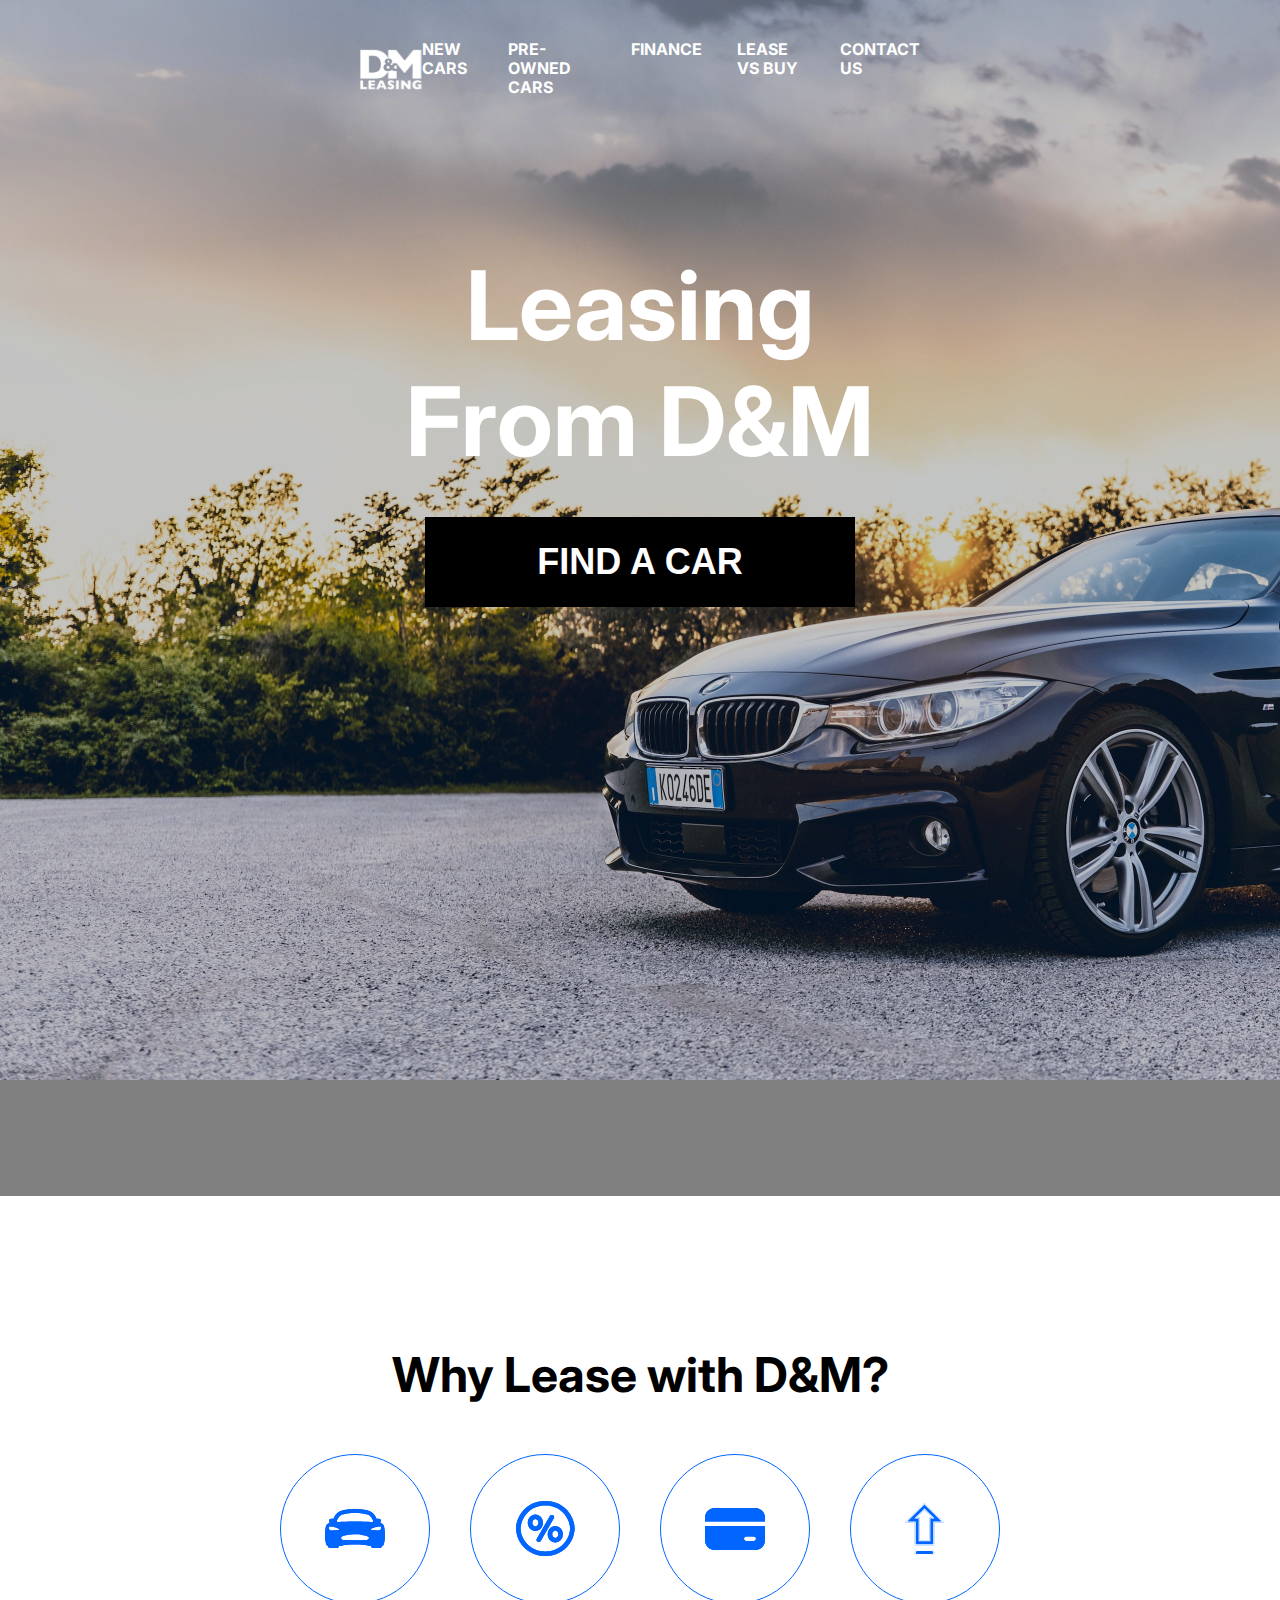
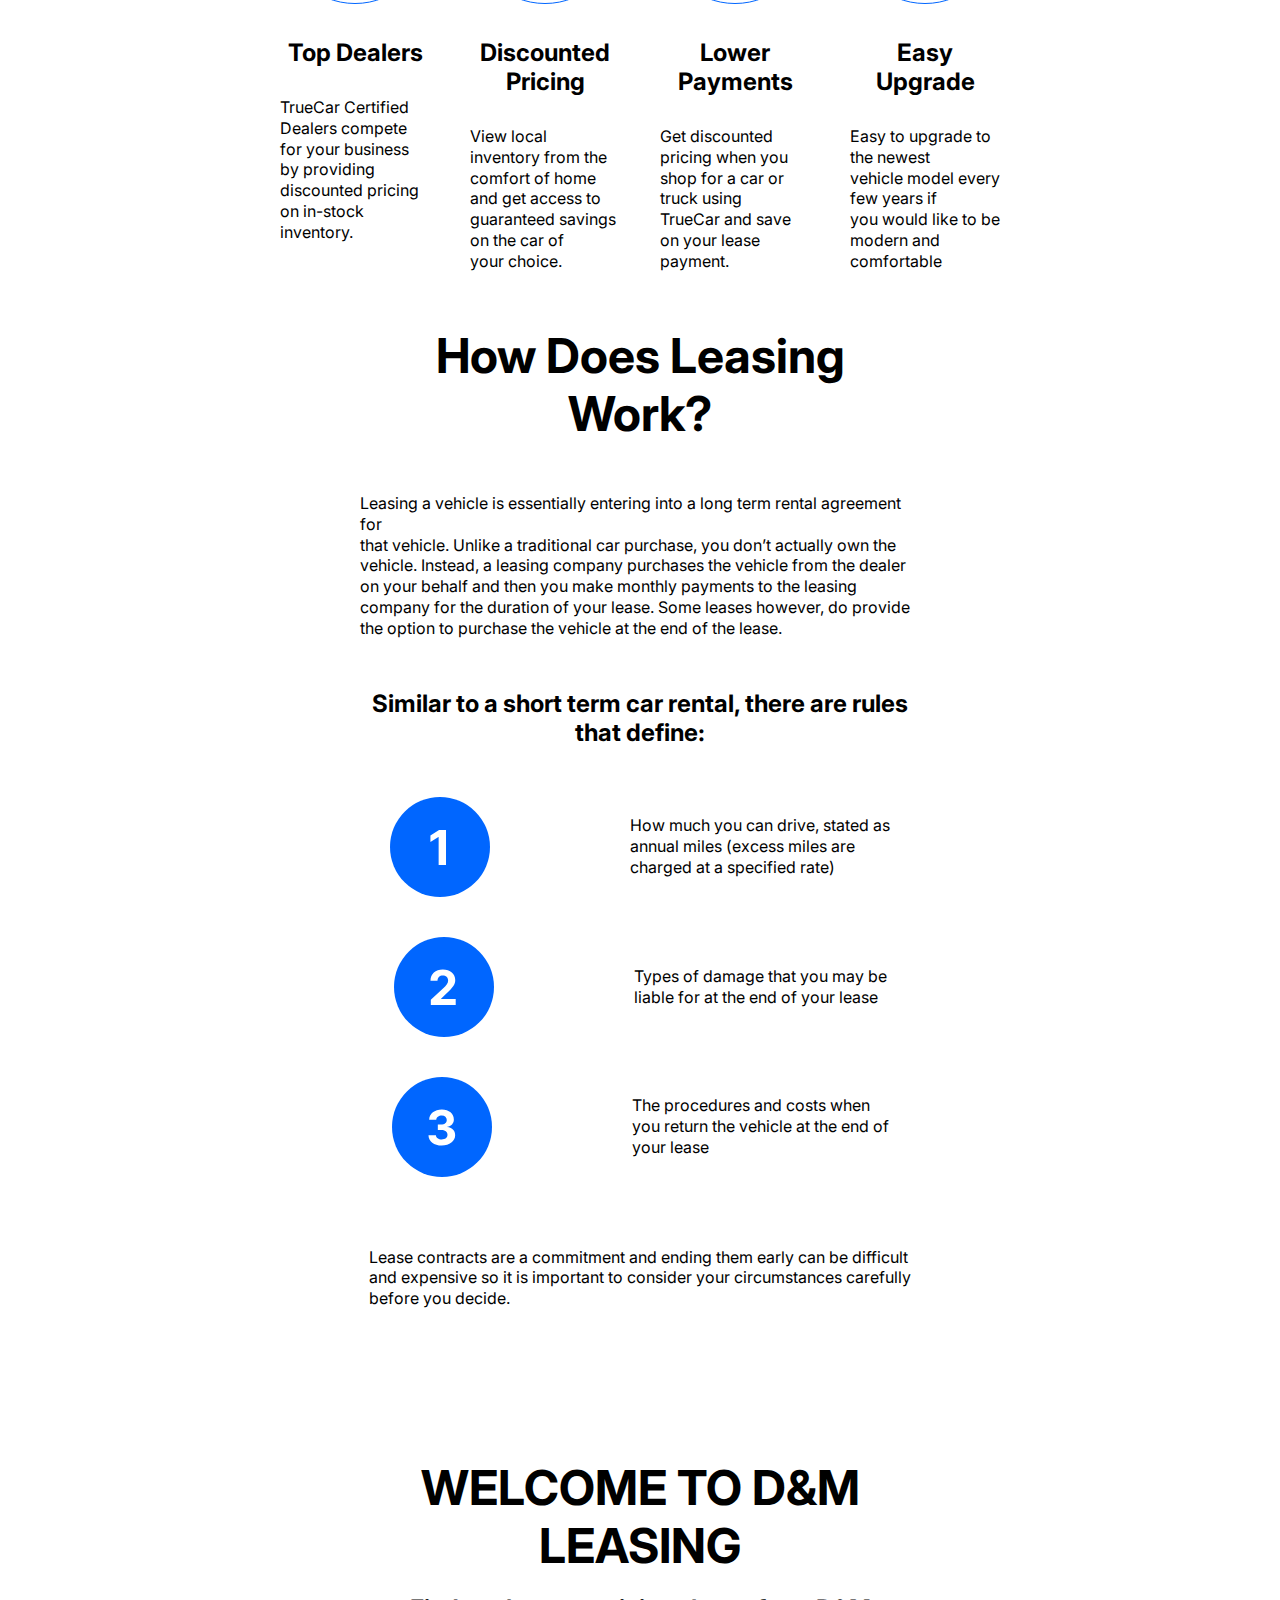
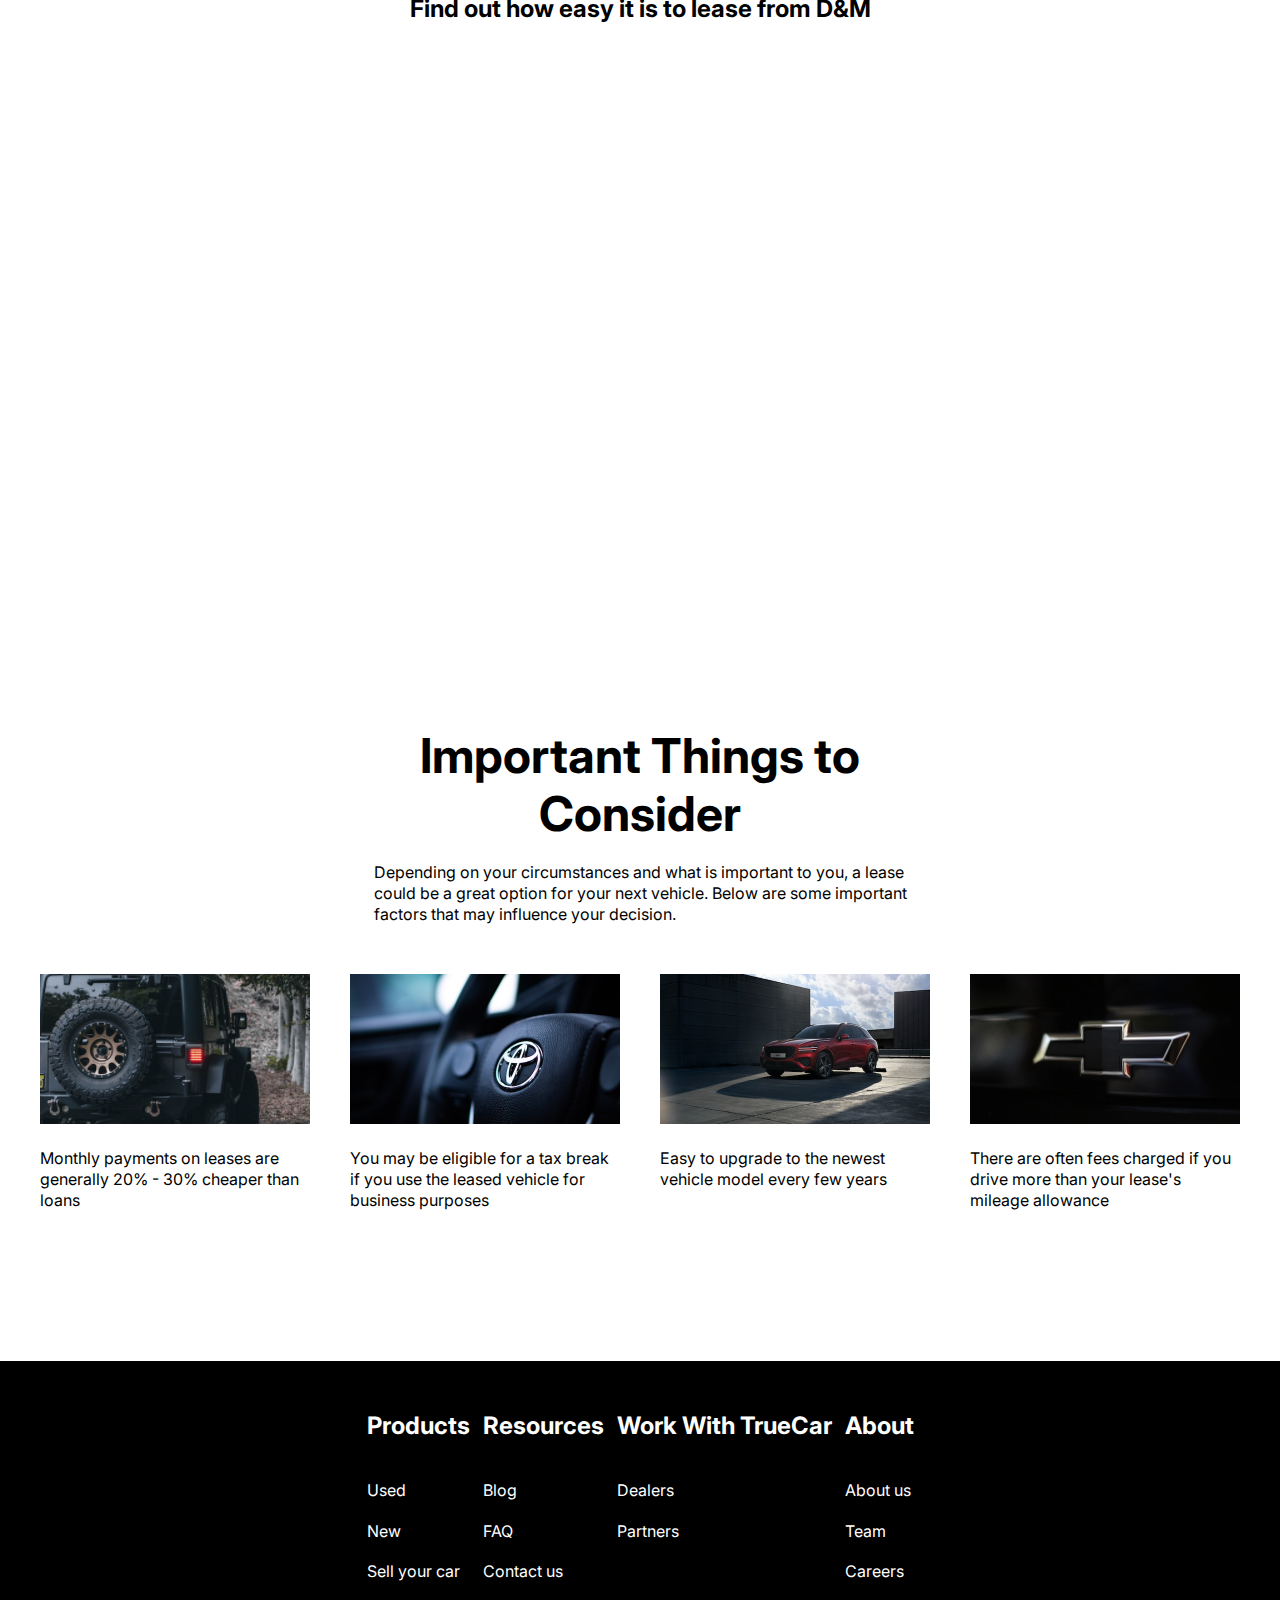
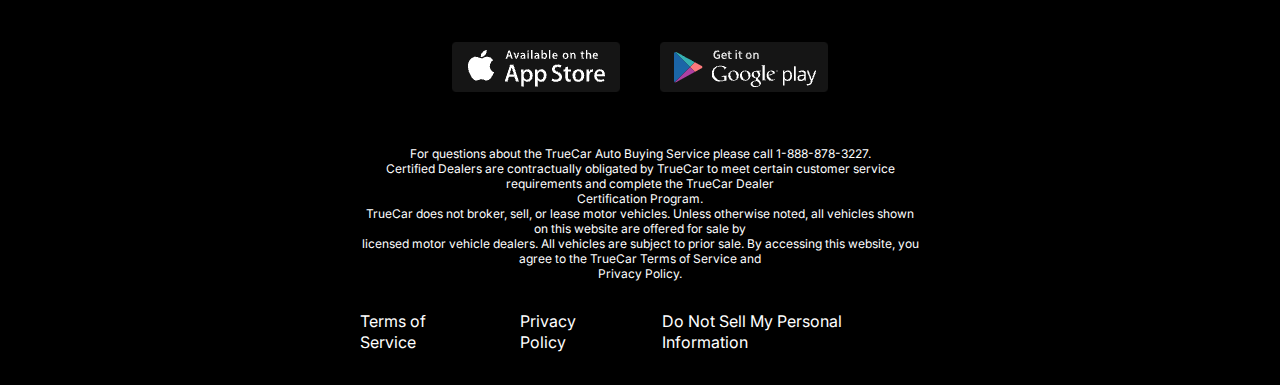
<file: index.html>
<!DOCTYPE html>
<html lang="en">
<head>
    <meta charset="UTF-8">
    <meta name="viewport" content="width=device-width, initial-scale=1.0">
    <link rel="stylesheet" href="style.css">
    <link rel="preconnect" href="https://fonts.googleapis.com">
<link rel="preconnect" href="https://fonts.gstatic.com" crossorigin>
<link href="https://fonts.googleapis.com/css2?family=Inter:slnt@-10..0&display=swap" rel="stylesheet">
    <title > CARS</title>
    <link rel="icon" type="images/x-icon" href="img/logo.png" />
</head>
<body>
    <div class="header inter center">
        <div class="nav">

            <svg width="83.000000" height="55.000000" viewBox="0 0 83 55" fill="none" xmlns="http://www.w3.org/2000/svg" xmlns:xlink="http://www.w3.org/1999/xlink">
                <defs>
                    <pattern id="pattern_2_5850" patternContentUnits="objectBoundingBox" width="1.000000" height="1.000000">
                        <use xlink:href="#image2_585_0" transform="matrix(0.001,0,0,0.001509,0,-0.004036)"/>
                    </pattern>
                    <image id="image2_585_0" width="1000.000000" height="668.000000" xlink:href="[data-uri]"/>
                </defs>
                <path id="Vector" d="M0 0L83 0L83 55L0 55L0 0Z" fill="url(#pattern_2_5850)" fill-opacity="1.000000" fill-rule="evenodd"/>
            </svg>

        <div class="navLinks">
           <a href="/newcars.html" class="linkNav"> <p class="nav_link">NEW CARS</p></a>        
           <a href="/index.html" class="linkNav"> <p class="nav_link">PRE-OWNED CARS</p></a>
           <a href="#" class="linkNav"> <p class="nav_link">FINANCE</p></a>
           <a href="#" class="linkNav"> <p class="nav_link">LEASE VS BUY</p></a>
           <a href="/contact.html" class="linkNav"> <p class="nav_link ">CONTACT US</p></a>
        </div>
        </div>
        <div class="offer">
            <h3 class="offer_title">Leasing From D&M</h3>
            <button class="offer_btn">
                FIND A CAR
            </button>
        </div>

    </div>
    <div class="info inter center">

    <h2 class="infoWhyTitle">Why Lease with D&M?</h2>
        <div class="infoWhyCards">
            <div class="infoCard">
                <svg class="infoCardimg" width="150.000000" height="150.000000" viewBox="0 0 150 150" fill="none" xmlns="http://www.w3.org/2000/svg" xmlns:xlink="http://www.w3.org/1999/xlink">
                   
                    <defs/>
                    <circle id="Ellipse 1" cx="75.000000" cy="75.000000" r="75.000000" fill="#FFFFFF" fill-opacity="1.000000"/>
                    <circle id="Ellipse 1" cx="75.000000" cy="75.000000" r="74.500000" stroke="#0066FF" stroke-opacity="1.000000" stroke-width="1.000000"/>
                    <path id="Vector" d="M104.78 76.96C104.33 72.03 103.59 71.08 103.31 70.71C102.66 69.88 101.63 69.34 100.54 68.76C100.48 68.73 100.43 68.69 100.39 68.63C100.35 68.58 100.32 68.51 100.31 68.45C100.3 68.38 100.3 68.31 100.32 68.25C100.34 68.18 100.38 68.12 100.43 68.07C100.63 67.87 100.79 67.63 100.88 67.37C100.98 67.11 101.02 66.82 101 66.55C100.95 66.05 100.71 65.59 100.33 65.26C99.95 64.92 99.46 64.74 98.95 64.75L97 64.75C96.92 64.75 96.83 64.75 96.75 64.76C96.69 64.74 96.63 64.72 96.57 64.7C95.42 62.32 93.84 59.06 90.56 57.47C85.7 55.12 76.74 55 74.99 55C73.24 55 64.28 55.12 59.43 57.47C56.15 59.06 54.57 62.32 53.41 64.7L53.4 64.72C53.35 64.73 53.29 64.74 53.24 64.76C53.15 64.75 53.07 64.75 52.99 64.75L51.03 64.75C50.52 64.74 50.03 64.92 49.65 65.26C49.27 65.59 49.03 66.05 48.99 66.55C48.96 66.82 49 67.1 49.1 67.37C49.2 67.63 49.36 67.87 49.56 68.06C49.61 68.11 49.65 68.17 49.67 68.24C49.69 68.3 49.69 68.37 49.68 68.44C49.67 68.51 49.64 68.57 49.6 68.62C49.56 68.68 49.51 68.73 49.45 68.76C48.36 69.33 47.32 69.88 46.68 70.71C46.4 71.07 45.66 72.03 45.21 76.95C44.96 79.72 44.92 82.59 45.12 84.44C45.53 88.28 46.3 90.6 46.34 90.7C46.45 91.05 46.67 91.36 46.96 91.59C47.26 91.83 47.61 91.97 47.99 92.02L47.99 92.05C47.99 92.56 48.2 93.06 48.57 93.42C48.95 93.79 49.46 94 49.99 94L56.99 94C57.52 94 58.03 93.79 58.4 93.42C58.78 93.06 58.99 92.56 58.99 92.05C60.06 92.05 60.81 91.86 61.61 91.66C62.75 91.36 63.92 91.16 65.11 91.06C68.92 90.7 72.71 90.58 74.99 90.58C77.22 90.58 81.18 90.7 85 91.06C86.19 91.16 87.37 91.36 88.52 91.66C89.28 91.85 90 92.03 91 92.04C91 92.56 91.21 93.06 91.58 93.42C91.96 93.79 92.47 93.99 93 93.99L100 93.99C100.53 93.99 101.04 93.79 101.41 93.42C101.79 93.06 102 92.56 102 92.04L102 92.03C102.38 91.98 102.73 91.84 103.02 91.6C103.32 91.37 103.54 91.06 103.65 90.7C103.69 90.61 104.46 88.29 104.87 84.45C105.07 82.6 105.03 79.74 104.78 76.96ZM57.03 66.37C58.03 64.3 59.17 61.95 61.21 60.96C64.15 59.53 70.25 58.89 74.99 58.89C79.73 58.89 85.83 59.53 88.77 60.96C90.81 61.95 91.95 64.3 92.95 66.37L93.08 66.63C93.15 66.78 93.18 66.95 93.17 67.11C93.16 67.28 93.1 67.44 93.01 67.58C92.92 67.72 92.79 67.83 92.64 67.91C92.49 67.99 92.32 68.03 92.15 68.02C87.99 67.91 79.24 67.56 74.99 67.56C70.74 67.56 61.99 67.92 57.83 68.03C57.66 68.04 57.49 68 57.34 67.92C57.19 67.84 57.06 67.73 56.96 67.59C56.87 67.45 56.82 67.29 56.8 67.12C56.79 66.96 56.83 66.79 56.9 66.64C56.94 66.55 56.99 66.46 57.03 66.37ZM58.52 76.07C56.37 76.32 54.21 76.45 52.04 76.44C50.71 76.44 49.35 76.08 49.09 74.93C48.92 74.16 48.94 73.72 49.03 73.28C49.11 72.91 49.24 72.64 49.86 72.55C51.49 72.3 52.4 72.61 55.06 73.37C56.82 73.88 58.09 74.55 58.82 75.08C59.18 75.35 58.99 76.04 58.52 76.07ZM86.2 86.07C84.55 86.25 81.26 86.18 75.03 86.18C68.79 86.18 65.51 86.25 63.86 86.07C62.16 85.88 60 84.32 61.48 82.92C62.46 82 64.76 81.32 67.81 80.93C70.87 80.54 72.16 80.35 75.02 80.35C77.87 80.35 79.03 80.47 82.22 80.93C85.41 81.4 87.82 82.09 88.56 82.92C89.9 84.42 87.89 85.87 86.2 86.07L86.2 86.07ZM100.89 74.93C100.64 76.08 99.26 76.44 97.94 76.44C95.73 76.44 93.53 76.32 91.34 76.07C90.95 76.04 90.78 75.38 91.16 75.08C91.88 74.54 93.16 73.88 94.93 73.37C97.59 72.61 99.12 72.3 100.44 72.55C100.76 72.62 100.93 72.95 100.95 73.16C101.04 73.75 101.02 74.35 100.89 74.93L100.89 74.93Z" fill="#0066FF" fill-opacity="1.000000" fill-rule="nonzero"/>
                    <path id="Vector" d="M102 92.03C102.38 91.98 102.73 91.84 103.02 91.6C103.32 91.37 103.54 91.06 103.65 90.7C103.69 90.61 104.46 88.29 104.87 84.45C105.07 82.6 105.03 79.74 104.78 76.96C104.33 72.03 103.59 71.08 103.31 70.71C102.66 69.88 101.63 69.34 100.54 68.76C100.48 68.73 100.43 68.69 100.39 68.63C100.35 68.58 100.32 68.51 100.31 68.45C100.3 68.38 100.3 68.31 100.32 68.25C100.34 68.18 100.38 68.12 100.43 68.07C100.63 67.87 100.79 67.63 100.88 67.37C100.98 67.11 101.02 66.82 101 66.55C100.95 66.05 100.71 65.59 100.33 65.26C99.95 64.92 99.46 64.74 98.95 64.75L97 64.75C96.92 64.75 96.83 64.75 96.75 64.76C96.69 64.74 96.63 64.72 96.57 64.7C95.42 62.32 93.84 59.06 90.56 57.47C85.7 55.12 76.74 55 74.99 55C73.24 55 64.28 55.12 59.43 57.47C56.15 59.06 54.57 62.32 53.41 64.7L53.4 64.72C53.35 64.73 53.29 64.74 53.24 64.76C53.15 64.75 53.07 64.75 52.99 64.75L51.03 64.75C50.52 64.74 50.03 64.92 49.65 65.26C49.27 65.59 49.03 66.05 48.99 66.55C48.96 66.82 49 67.1 49.1 67.37C49.2 67.63 49.36 67.87 49.56 68.06C49.61 68.11 49.65 68.17 49.67 68.24C49.69 68.3 49.69 68.37 49.68 68.44C49.67 68.51 49.64 68.57 49.6 68.62C49.56 68.68 49.51 68.73 49.45 68.76C48.36 69.33 47.32 69.88 46.68 70.71C46.4 71.07 45.66 72.03 45.21 76.95C44.96 79.72 44.92 82.59 45.12 84.44C45.53 88.28 46.3 90.6 46.34 90.7C46.45 91.05 46.67 91.36 46.96 91.59C47.26 91.83 47.61 91.97 47.99 92.02L47.99 92.05C47.99 92.56 48.2 93.06 48.57 93.42C48.95 93.79 49.46 94 49.99 94L56.99 94C57.52 94 58.03 93.79 58.4 93.42C58.78 93.06 58.99 92.56 58.99 92.05C60.06 92.05 60.81 91.86 61.61 91.66C62.75 91.36 63.92 91.16 65.11 91.06C68.92 90.7 72.71 90.58 74.99 90.58C77.22 90.58 81.18 90.7 85 91.06C86.19 91.16 87.37 91.36 88.52 91.66C89.28 91.85 90 92.03 91 92.04L91 92.04C91 92.56 91.21 93.06 91.58 93.42C91.96 93.79 92.47 93.99 93 93.99L100 93.99C100.53 93.99 101.04 93.79 101.41 93.42C101.79 93.06 102 92.56 102 92.04L102 92.03ZM100.08 69.65Q102 70.66 102.52 71.33L102.52 71.33Q103.36 72.41 103.78 77.05Q104.18 81.45 103.88 84.34Q103.47 88.12 102.71 90.38Q102.67 90.49 102.61 90.59Q102.53 90.72 102.4 90.82Q102.3 90.9 102.19 90.95Q102.05 91.02 101.88 91.04L101 91.14L101 92.04Q101 92.22 100.94 92.37Q100.87 92.56 100.72 92.71Q100.58 92.84 100.42 92.91Q100.23 92.99 100 92.99L93 92.99Q92.77 92.99 92.58 92.91Q92.42 92.84 92.28 92.71Q92.13 92.56 92.06 92.37Q92 92.22 92 92.04L92 91.06L91.02 91.04Q90.11 91.03 88.77 90.69Q87.61 90.39 86.42 90.21Q85.76 90.12 85.09 90.06Q79.92 89.58 74.99 89.58Q70.19 89.58 65.03 90.06Q63.67 90.17 62.36 90.45Q61.86 90.56 61.36 90.69Q59.94 91.05 58.99 91.05L57.99 91.05L57.99 92.05Q57.99 92.22 57.93 92.37Q57.86 92.56 57.7 92.71Q57.57 92.84 57.41 92.91Q57.22 93 56.99 93L49.99 93Q49.76 93 49.56 92.91Q49.4 92.84 49.27 92.71Q49.12 92.56 49.04 92.37Q48.99 92.22 48.99 92.05L48.99 91.14L48.11 91.03Q47.94 91.01 47.8 90.94Q47.69 90.89 47.59 90.81Q47.46 90.71 47.38 90.58Q47.32 90.48 47.28 90.38Q46.52 88.12 46.11 84.33Q45.81 81.46 46.21 77.04Q46.63 72.42 47.47 71.32L47.48 71.32Q47.98 70.66 49.9 69.65L49.91 69.65Q50.06 69.57 50.19 69.45Q50.31 69.35 50.41 69.22Q50.51 69.08 50.58 68.92Q50.64 68.77 50.67 68.6Q50.7 68.43 50.68 68.26Q50.67 68.1 50.62 67.93Q50.59 67.84 50.55 67.76Q50.44 67.54 50.26 67.35Q50.17 67.26 50.11 67.16Q50.07 67.09 50.04 67.01Q49.97 66.84 49.98 66.67Q49.98 66.65 49.98 66.64Q50 66.47 50.07 66.33Q50.15 66.15 50.31 66.01Q50.44 65.9 50.58 65.83Q50.79 65.74 51.03 65.75L52.98 65.75Q53.01 65.75 53.05 65.75Q53.08 65.75 53.11 65.75L53.35 65.78L53.56 65.71L54.06 65.64L54.31 65.15L54.31 65.14L54.31 65.14Q56.9 59.81 59.86 58.37Q64.77 56 74.99 56Q85.22 56 90.12 58.37Q93.09 59.81 95.67 65.14L95.67 65.14L95.88 65.57L96.35 65.68Q96.35 65.68 96.36 65.68L96.61 65.79L96.87 65.75Q96.94 65.75 97 65.75L98.96 65.74Q99.18 65.74 99.37 65.82Q99.53 65.89 99.67 66.01Q99.84 66.16 99.93 66.35Q99.98 66.48 100 66.63Q100.01 66.73 100 66.82Q99.98 66.92 99.95 67.02Q99.94 67.04 99.93 67.06Q99.86 67.23 99.72 67.37Q99.59 67.49 99.51 67.64Q99.42 67.78 99.37 67.94Q99.32 68.1 99.31 68.27Q99.29 68.44 99.32 68.61Q99.35 68.77 99.41 68.92Q99.48 69.08 99.58 69.22Q99.7 69.38 99.85 69.5Q99.95 69.59 100.08 69.65ZM74.99 57.89Q65.25 57.89 60.77 60.06L60.77 60.06Q58.41 61.21 56.13 65.93L56.12 65.94L56.12 65.96Q56.09 66.01 56.04 66.12Q56.01 66.18 56 66.2Q55.88 66.44 55.84 66.69Q55.79 66.94 55.81 67.19Q55.82 67.44 55.9 67.68Q55.98 67.92 56.13 68.15Q56.27 68.35 56.45 68.51Q56.64 68.69 56.88 68.81Q57.1 68.92 57.34 68.98Q57.59 69.04 57.85 69.03Q59.17 69 62.87 68.87Q72.09 68.56 74.99 68.56Q77.92 68.56 87.26 68.87Q90.84 68.99 92.12 69.02Q92.39 69.03 92.63 68.97Q92.87 68.92 93.09 68.8Q93.34 68.68 93.53 68.5Q93.71 68.34 93.84 68.14Q93.99 67.91 94.07 67.67Q94.15 67.44 94.17 67.18Q94.19 66.89 94.13 66.61Q94.08 66.4 93.98 66.2L93.85 65.93Q91.56 61.2 89.21 60.06Q84.75 57.89 74.99 57.89ZM57.03 66.37C58.03 64.3 59.17 61.95 61.21 60.96C64.15 59.53 70.25 58.89 74.99 58.89C79.73 58.89 85.83 59.53 88.77 60.96C90.81 61.95 91.95 64.3 92.95 66.37L93.08 66.63C93.15 66.78 93.18 66.95 93.17 67.11C93.16 67.28 93.1 67.44 93.01 67.58C92.92 67.72 92.79 67.83 92.64 67.91C92.49 67.99 92.32 68.03 92.15 68.02C87.99 67.91 79.24 67.56 74.99 67.56C70.74 67.56 61.99 67.92 57.83 68.03C57.66 68.04 57.49 68 57.34 67.92C57.19 67.84 57.06 67.73 56.96 67.59C56.87 67.45 56.82 67.29 56.8 67.12C56.79 66.96 56.83 66.79 56.9 66.64C56.94 66.55 56.99 66.46 57.03 66.37ZM97.94 77.44L97.94 77.44Q100.42 77.44 101.36 76.24Q101.72 75.78 101.86 75.15L101.86 75.15Q101.98 74.61 102 74.08Q102.02 73.56 101.94 73.04Q101.87 72.39 101.52 72.02Q101.19 71.68 100.63 71.57Q98.79 71.22 94.65 72.41Q92.03 73.16 90.55 74.29Q90.18 74.58 90.03 74.95Q89.87 75.36 89.98 75.88Q90.11 76.5 90.49 76.8Q90.79 77.02 91.22 77.06Q92.81 77.24 94.4 77.34Q96.17 77.44 97.94 77.44ZM100.86 75.04C100.55 76.11 99.22 76.44 97.94 76.44C95.73 76.44 93.53 76.32 91.34 76.07C90.95 76.04 90.78 75.38 91.16 75.08C91.88 74.54 93.16 73.88 94.93 73.37C97.59 72.61 99.12 72.3 100.44 72.55C100.76 72.62 100.93 72.95 100.95 73.16C101.03 73.72 101.02 74.28 100.91 74.82C100.9 74.86 100.9 74.89 100.89 74.93L100.89 74.93L100.89 74.93L100.89 74.93C100.88 74.97 100.87 75 100.86 75.04ZM52.04 77.44L52.04 77.44Q53.78 77.45 55.52 77.34Q57.07 77.25 58.62 77.07Q59.09 77.03 59.4 76.79Q59.78 76.5 59.94 75.94Q60.11 75.37 59.94 74.92Q59.79 74.56 59.41 74.28Q57.85 73.13 55.33 72.41Q55.18 72.37 54.89 72.28Q51.46 71.29 49.71 71.56Q48.98 71.67 48.55 72.09Q48.18 72.46 48.06 73.07Q47.86 73.99 48.12 75.14Q48.26 75.78 48.62 76.25Q49.57 77.44 52.04 77.44ZM58.52 76.07C56.37 76.32 54.21 76.45 52.04 76.44C50.71 76.44 49.35 76.08 49.09 74.93C48.92 74.16 48.94 73.72 49.03 73.28C49.11 72.91 49.24 72.64 49.86 72.55C51.39 72.32 52.29 72.57 54.61 73.24C54.75 73.28 54.9 73.33 55.06 73.37C56.82 73.88 58.09 74.55 58.82 75.08C59.18 75.35 58.99 76.04 58.52 76.07ZM71.1 87.19Q73.56 87.18 75.03 87.18Q76.49 87.18 78.95 87.19Q83.3 87.2 85.2 87.13L85.2 87.2L86.32 87.07Q87.65 86.91 88.61 86.23Q88.95 85.98 89.24 85.67Q90.06 84.81 90.06 83.95Q90.07 83.11 89.3 82.26Q87.97 80.76 82.36 79.94Q78.27 79.35 75.02 79.35Q72.34 79.35 68.43 79.84Q67.95 79.91 67.69 79.94Q62.51 80.59 60.79 82.2Q60.19 82.76 60.04 83.44Q59.97 83.73 59.99 84.04Q60 84.17 60.02 84.3Q60.15 85.02 60.76 85.64Q61.17 86.07 61.65 86.37Q62.57 86.93 63.75 87.06Q65.06 87.21 71.1 87.19ZM85.2 86.14C83.86 86.2 81.87 86.2 78.96 86.19L78.96 86.19C77.8 86.19 76.49 86.18 75.03 86.18C73.56 86.18 72.26 86.19 71.1 86.19L71.1 86.19C67.34 86.2 65.12 86.21 63.86 86.07C62.16 85.88 60 84.32 61.48 82.92C62.46 82 64.76 81.32 67.81 80.93C70.87 80.54 72.16 80.35 75.02 80.35C77.87 80.35 79.03 80.47 82.22 80.93C85.41 81.4 87.82 82.09 88.56 82.92C89.64 84.13 88.55 85.3 87.2 85.82C86.87 85.95 86.53 86.03 86.2 86.07L86.2 86.07L86.2 86.07L86.2 86.07C85.91 86.1 85.58 86.12 85.2 86.14Z" fill="#0066FF" fill-opacity="1.000000" fill-rule="evenodd"/>
                </svg>
               <h1 class="infoCardTitle">Top Dealers</h1>
               <p class="infoCardSuptitle">TrueCar Certified Dealers compete <br> for your business by providing <br> discounted pricing on in-stock <br> inventory.</p> 
                
            </div>
            <div class="infoCard">
                <svg class="infoCardimg" width="150.000000" height="150.000000" viewBox="0 0 150 150" fill="none" xmlns="http://www.w3.org/2000/svg" xmlns:xlink="http://www.w3.org/1999/xlink">
                  
                    <defs/>
                    <circle id="Ellipse 2" cx="75.000000" cy="75.000000" r="75.000000" fill="#FFFFFF" fill-opacity="1.000000"/>
                    <circle id="Ellipse 2" cx="75.000000" cy="75.000000" r="74.500000" stroke="#0066FF" stroke-opacity="1.000000" stroke-width="1.000000"/>
                    <path id="Vector" d="M82.99 61.19C82.73 61.04 82.45 60.94 82.15 60.9C81.85 60.87 81.55 60.89 81.26 60.96C80.97 61.04 80.7 61.18 80.46 61.36C80.22 61.55 80.02 61.77 79.88 62.03L66.79 84.68C66.63 84.94 66.54 85.23 66.5 85.53C66.46 85.82 66.48 86.13 66.56 86.42C66.64 86.71 66.77 86.98 66.95 87.21C67.14 87.45 67.37 87.65 67.63 87.8C67.97 88.01 68.37 88.11 68.76 88.09C69.17 88.09 69.56 87.98 69.91 87.79C70.25 87.59 70.54 87.3 70.75 86.96L83.84 64.31C83.99 64.05 84.09 63.76 84.13 63.46C84.18 63.16 84.16 62.86 84.08 62.57C84 62.28 83.86 62.01 83.68 61.77C83.49 61.53 83.26 61.34 82.99 61.19ZM72.95 68.74C73.02 66.65 72.28 64.62 70.86 63.08C69.45 61.54 67.48 60.63 65.39 60.53C63.3 60.63 61.33 61.54 59.91 63.08C58.49 64.62 57.73 66.65 57.8 68.74C57.72 70.84 58.48 72.88 59.9 74.43C61.32 75.97 63.29 76.89 65.39 76.99C67.49 76.89 69.46 75.97 70.87 74.42C72.29 72.88 73.03 70.84 72.95 68.74ZM65.39 72.41C64.51 72.3 63.71 71.87 63.15 71.18C62.59 70.5 62.31 69.62 62.39 68.74C62.3 67.86 62.57 66.98 63.14 66.29C63.7 65.61 64.51 65.17 65.39 65.08C66.27 65.17 67.08 65.61 67.64 66.29C68.19 66.98 68.45 67.86 68.36 68.74C68.44 69.62 68.18 70.49 67.62 71.18C67.07 71.86 66.27 72.3 65.39 72.41ZM85.27 72C83.18 72.1 81.21 73.01 79.8 74.55C78.38 76.09 77.63 78.12 77.71 80.21C77.62 82.31 78.37 84.35 79.78 85.9C81.2 87.44 83.17 88.36 85.27 88.46C87.36 88.36 89.34 87.44 90.76 85.9C92.18 84.35 92.93 82.31 92.86 80.21C92.92 78.12 92.17 76.09 90.75 74.55C89.33 73.01 87.36 72.1 85.27 72ZM85.27 83.88C84.39 83.78 83.59 83.33 83.03 82.65C82.48 81.96 82.21 81.09 82.3 80.21C82.21 79.33 82.48 78.46 83.03 77.77C83.59 77.09 84.39 76.65 85.27 76.55C86.15 76.64 86.96 77.08 87.52 77.76C88.08 78.45 88.35 79.33 88.27 80.21C88.34 81.09 88.07 81.97 87.51 82.65C86.95 83.34 86.14 83.78 85.27 83.88Z" fill="#0066FF" fill-opacity="1.000000" fill-rule="nonzero"/>
                    <path id="Vector" d="M72.95 68.74C73.02 66.65 72.28 64.62 70.86 63.08C69.45 61.54 67.48 60.63 65.39 60.53C63.3 60.63 61.33 61.54 59.91 63.08C58.49 64.62 57.73 66.65 57.8 68.74C57.72 70.84 58.48 72.88 59.9 74.43C61.32 75.97 63.29 76.89 65.39 76.99C67.49 76.89 69.46 75.97 70.87 74.42C72.29 72.88 73.03 70.84 72.95 68.74ZM65.39 75.99Q63.98 75.91 62.8 75.36Q61.6 74.8 60.63 73.75Q59.66 72.69 59.2 71.45Q58.75 70.21 58.8 68.78L58.8 68.74L58.8 68.71Q58.75 67.28 59.21 66.05Q59.67 64.81 60.64 63.76Q61.61 62.71 62.81 62.15Q63.99 61.61 65.39 61.53Q66.79 61.61 67.97 62.15Q69.16 62.71 70.12 63.76Q71.09 64.81 71.55 66.05Q72 67.28 71.95 68.7L71.94 68.74L71.95 68.78Q72.01 70.21 71.56 71.45Q71.1 72.69 70.14 73.75Q69.17 74.8 67.98 75.36Q66.8 75.91 65.39 75.99ZM82.99 61.19C82.73 61.04 82.45 60.94 82.15 60.9C81.85 60.87 81.55 60.89 81.26 60.96C80.97 61.04 80.7 61.18 80.46 61.36C80.22 61.55 80.02 61.77 79.88 62.03L66.79 84.68C66.63 84.94 66.54 85.23 66.5 85.53C66.46 85.82 66.48 86.13 66.56 86.42C66.64 86.71 66.77 86.98 66.95 87.21C67.14 87.45 67.37 87.65 67.63 87.8C67.97 88.01 68.37 88.11 68.76 88.09C69.17 88.09 69.56 87.98 69.91 87.79C70.25 87.59 70.54 87.3 70.75 86.96L83.84 64.31C83.99 64.05 84.09 63.76 84.13 63.46C84.18 63.16 84.16 62.86 84.08 62.57C84 62.28 83.86 62.01 83.68 61.77C83.49 61.53 83.26 61.34 82.99 61.19ZM81.77 61.89Q81.89 61.88 82.02 61.9Q82.14 61.91 82.26 61.95Q82.38 61.99 82.49 62.06L82.5 62.06L82.51 62.07Q82.62 62.13 82.72 62.21Q82.81 62.29 82.89 62.39Q82.97 62.49 83.02 62.6Q83.08 62.71 83.11 62.83Q83.15 62.95 83.15 63.08Q83.16 63.2 83.14 63.32Q83.14 63.34 83.14 63.36Q83.1 63.59 82.97 63.81L69.88 86.45Q69.8 86.6 69.68 86.71Q69.56 86.83 69.41 86.92Q69.26 87 69.1 87.05Q68.93 87.09 68.76 87.09L68.74 87.09L68.72 87.09Q68.57 87.1 68.42 87.06Q68.28 87.02 68.15 86.94L68.14 86.94L68.12 86.93Q68.01 86.87 67.92 86.78Q67.82 86.7 67.75 86.6Q67.67 86.5 67.61 86.39Q67.56 86.28 67.52 86.16Q67.49 86.03 67.48 85.91Q67.47 85.78 67.49 85.66Q67.5 85.54 67.54 85.43Q67.58 85.3 67.65 85.18L80.74 62.53Q80.81 62.42 80.89 62.33Q80.97 62.23 81.07 62.15Q81.17 62.07 81.28 62.02Q81.4 61.96 81.52 61.93Q81.64 61.9 81.77 61.89ZM61.56 70.34Q61.81 71.13 62.37 71.82Q62.94 72.5 63.66 72.9Q64.39 73.3 65.28 73.4L65.39 73.41L65.51 73.4Q66.39 73.3 67.12 72.9Q67.84 72.5 68.4 71.81Q68.96 71.12 69.2 70.32Q69.43 69.58 69.37 68.75Q69.44 67.91 69.21 67.16Q68.98 66.36 68.41 65.66Q67.85 64.97 67.12 64.57Q66.39 64.18 65.5 64.08L65.39 64.07L65.29 64.08Q64.39 64.18 63.66 64.57Q62.93 64.96 62.36 65.66Q61.79 66.35 61.55 67.15Q61.32 67.9 61.38 68.75Q61.33 69.59 61.56 70.34ZM62.39 68.74C62.31 69.62 62.59 70.5 63.15 71.18C63.71 71.87 64.51 72.3 65.39 72.41C66.27 72.3 67.07 71.86 67.62 71.18C68.18 70.49 68.44 69.62 68.36 68.74C68.45 67.86 68.19 66.98 67.64 66.29C67.08 65.61 66.27 65.17 65.39 65.08C64.51 65.17 63.7 65.61 63.14 66.29C62.57 66.98 62.3 67.86 62.39 68.74ZM85.27 72C83.18 72.1 81.21 73.01 79.8 74.55C78.38 76.09 77.63 78.12 77.71 80.21C77.62 82.31 78.37 84.35 79.78 85.9C81.2 87.44 83.17 88.36 85.27 88.46C87.36 88.36 89.34 87.44 90.76 85.9C92.18 84.35 92.93 82.31 92.86 80.21C92.92 78.12 92.17 76.09 90.75 74.55C89.33 73.01 87.36 72.1 85.27 72ZM85.27 73Q83.87 73.08 82.69 73.62Q81.5 74.18 80.53 75.23Q79.57 76.28 79.11 77.52Q78.66 78.75 78.71 80.17L78.71 80.21L78.71 80.25Q78.65 81.68 79.1 82.92Q79.55 84.16 80.52 85.22Q81.49 86.27 82.68 86.83Q83.86 87.39 85.27 87.46Q86.67 87.39 87.86 86.83Q89.05 86.27 90.02 85.22Q91 84.17 91.45 82.92Q91.91 81.68 91.86 80.25L91.85 80.21L91.86 80.18Q91.9 78.75 91.44 77.52Q90.98 76.28 90.01 75.23Q89.04 74.18 87.85 73.62Q86.67 73.08 85.27 73ZM81.45 81.8Q81.69 82.59 82.26 83.28Q82.82 83.97 83.54 84.37Q84.26 84.77 85.15 84.87L85.26 84.88L85.38 84.87Q86.27 84.77 86.99 84.37Q87.72 83.98 88.28 83.29Q88.85 82.6 89.1 81.81Q89.33 81.06 89.27 80.22Q89.34 79.37 89.11 78.62Q88.86 77.82 88.29 77.13Q87.73 76.43 87 76.04Q86.26 75.65 85.37 75.55L85.26 75.54L85.15 75.55Q84.26 75.66 83.54 76.06Q82.82 76.45 82.26 77.14Q81.69 77.84 81.45 78.63Q81.23 79.38 81.29 80.21Q81.23 81.05 81.45 81.8ZM82.3 80.21C82.21 81.09 82.48 81.96 83.03 82.65C83.59 83.33 84.39 83.78 85.27 83.88C86.14 83.78 86.95 83.34 87.51 82.65C88.07 81.97 88.34 81.09 88.27 80.21C88.35 79.33 88.08 78.45 87.52 77.76C86.96 77.08 86.15 76.64 85.27 76.55C84.39 76.65 83.59 77.09 83.03 77.77C82.48 78.46 82.21 79.33 82.3 80.21Z" fill="#0066FF" fill-opacity="1.000000" fill-rule="evenodd"/>
                    <path id="Vector" d="M75.33 47.01C67.79 46.77 60.47 49.53 54.97 54.69C49.47 59.84 46.24 66.96 46 74.5C46.24 82.03 49.47 89.15 54.97 94.3C60.47 99.46 67.79 102.22 75.33 101.98C82.86 102.22 90.18 99.46 95.68 94.3C101.18 89.15 104.41 82.03 104.66 74.5C104.41 66.96 101.18 59.84 95.68 54.69C90.18 49.53 82.86 46.77 75.33 47.01ZM75.33 97.4C69.01 97.63 62.86 95.35 58.22 91.05C53.58 86.76 50.84 80.81 50.58 74.5C50.84 68.18 53.58 62.23 58.22 57.94C62.86 53.64 69.01 51.36 75.33 51.59C81.65 51.36 87.8 53.64 92.43 57.94C97.07 62.23 99.82 68.18 100.08 74.5C99.82 80.81 97.07 86.76 92.43 91.05C87.8 95.35 81.65 97.63 75.33 97.4Z" fill="#0066FF" fill-opacity="1.000000" fill-rule="nonzero"/>
                    <path id="Vector" d="M75.33 47.01C67.79 46.77 60.47 49.53 54.97 54.69C49.47 59.84 46.24 66.96 46 74.5C46.24 82.03 49.47 89.15 54.97 94.3C60.47 99.46 67.79 102.22 75.33 101.98C82.86 102.22 90.18 99.46 95.68 94.3C101.18 89.15 104.41 82.03 104.66 74.5C104.41 66.96 101.18 59.84 95.68 54.69C90.18 49.53 82.86 46.77 75.33 47.01ZM103.66 74.5Q103.47 68.85 101.31 64.09Q99.15 59.3 95 55.42Q90.86 51.54 85.96 49.69Q81.04 47.83 75.36 48.01L75.33 48.01L75.3 48.01Q69.62 47.83 64.7 49.69Q59.8 51.54 55.66 55.42Q51.51 59.3 49.34 64.09Q47.19 68.85 47 74.5Q47.19 80.14 49.34 84.9Q51.51 89.69 55.66 93.57Q59.8 97.45 64.7 99.31Q69.62 101.16 75.3 100.98L75.33 100.98L75.36 100.98Q81.04 101.16 85.96 99.31Q90.86 97.45 95 93.57Q99.15 89.69 101.31 84.9Q103.47 80.14 103.66 74.5ZM51.78 83.98Q53.77 88.29 57.54 91.79Q61.31 95.28 65.76 96.93Q70.21 98.58 75.33 98.4Q80.45 98.58 84.89 96.93Q89.34 95.28 93.11 91.79Q96.89 88.29 98.88 83.98Q100.87 79.67 101.08 74.54L101.08 74.5L101.08 74.45Q100.87 69.32 98.88 65.01Q96.89 60.7 93.11 57.2Q89.34 53.71 84.89 52.06Q80.45 50.41 75.33 50.59Q70.21 50.41 65.76 52.06Q61.31 53.71 57.54 57.2Q53.77 60.7 51.78 65.01Q49.79 69.32 49.58 74.45L49.58 74.5L49.58 74.54Q49.79 79.67 51.78 83.98ZM75.33 51.59C69.01 51.36 62.86 53.64 58.22 57.94C53.58 62.23 50.84 68.18 50.58 74.5C50.84 80.81 53.58 86.76 58.22 91.05C62.86 95.35 69.01 97.63 75.33 97.4C81.65 97.63 87.8 95.35 92.43 91.05C97.07 86.76 99.82 80.81 100.08 74.5C99.82 68.18 97.07 62.23 92.43 57.94C87.8 53.64 81.65 51.36 75.33 51.59Z" fill="#0066FF" fill-opacity="1.000000" fill-rule="evenodd"/>
                </svg>
                <h1 class="infoCardTitle">Discounted Pricing</h1>
                <p class="infoCardSuptitle">View local inventory from the <br> comfort of home and get access to <br> guaranteed savings on the car of <br> your choice.</p>
                
            </div>
            <div class="infoCard">
                <svg class="infoCardimg" width="150.000000" height="150.000000" viewBox="0 0 150 150" fill="none" xmlns="http://www.w3.org/2000/svg" xmlns:xlink="http://www.w3.org/1999/xlink">
                   
                    <defs/>
                    <circle id="Ellipse 3" cx="75.000000" cy="75.000000" r="75.000000" fill="#FFFFFF" fill-opacity="1.000000"/>
                    <circle id="Ellipse 3" cx="75.000000" cy="75.000000" r="74.500000" stroke="#0066FF" stroke-opacity="1.000000" stroke-width="1.000000"/>
                    <path id="Vector" d="M54.75 54C52.16 54 49.68 55.02 47.85 56.85C46.02 58.68 45 61.16 45 63.75L45 67.5L105 67.5L105 63.75C105 62.46 104.74 61.2 104.25 60.01C103.76 58.83 103.05 57.76 102.14 56.85C101.23 55.95 100.16 55.23 98.98 54.74C97.79 54.25 96.53 54 95.25 54L54.75 54ZM105 72L45 72L45 86.25C45 88.83 46.02 91.31 47.85 93.14C49.68 94.97 52.16 96 54.75 96L95.25 96C96.53 96 97.79 95.74 98.98 95.25C100.16 94.76 101.23 94.04 102.14 93.14C103.05 92.23 103.76 91.16 104.25 89.98C104.74 88.79 105 87.53 105 86.25L105 72ZM86.25 82.5L93.75 82.5C94.34 82.5 94.91 82.73 95.34 83.15C95.76 83.58 96 84.15 96 84.75C96 85.34 95.76 85.91 95.34 86.34C94.91 86.76 94.34 87 93.75 87L86.25 87C85.65 87 85.08 86.76 84.65 86.34C84.23 85.91 84 85.34 84 84.75C84 84.15 84.23 83.58 84.65 83.15C85.08 82.73 85.65 82.5 86.25 82.5Z" fill="#0066FF" fill-opacity="1.000000" fill-rule="nonzero"/>
                    <path id="Vector" d="M54.75 54C52.16 54 49.68 55.02 47.85 56.85C46.02 58.68 45 61.16 45 63.75L45 67.5L105 67.5L105 63.75C105 62.46 104.74 61.2 104.25 60.01C103.76 58.83 103.05 57.76 102.14 56.85C101.23 55.95 100.16 55.23 98.98 54.74C97.79 54.25 96.53 54 95.25 54L54.75 54ZM104 66.5L104 63.75Q104 62.87 103.83 62.04Q103.66 61.2 103.33 60.4Q103 59.59 102.52 58.88Q102.05 58.17 101.43 57.56Q100.82 56.94 100.11 56.47Q99.4 55.99 98.59 55.66Q97.79 55.33 96.95 55.16Q96.12 55 95.25 55L54.75 55Q52.93 55 51.39 55.64Q49.84 56.28 48.56 57.56Q47.28 58.84 46.64 60.39Q46 61.93 46 63.75L46 66.5L104 66.5ZM46 72L45 72L45 86.25C45 88.83 46.02 91.31 47.85 93.14C49.68 94.97 52.16 96 54.75 96L95.25 96C96.53 96 97.79 95.74 98.98 95.25C100.16 94.76 101.23 94.04 102.14 93.14C103.05 92.23 103.76 91.16 104.25 89.98C104.74 88.79 105 87.53 105 86.25L105 72L46 72ZM104 73L46 73L46 86.25Q46 88.06 46.64 89.6Q47.28 91.15 48.56 92.43Q49.84 93.71 51.39 94.35Q52.93 95 54.75 95L95.25 95Q96.12 95 96.95 94.83Q97.79 94.66 98.59 94.33Q99.4 94 100.11 93.52Q100.82 93.05 101.43 92.43Q102.05 91.82 102.52 91.11Q103 90.4 103.33 89.59Q103.66 88.79 103.83 87.95Q104 87.12 104 86.25L104 73ZM94.99 81.73Q94.42 81.5 93.75 81.5L86.25 81.5Q85.57 81.5 85 81.73Q84.42 81.97 83.95 82.45Q83.47 82.92 83.23 83.5Q83 84.07 83 84.75Q83 85.42 83.23 85.99Q83.47 86.57 83.95 87.04Q84.42 87.52 85 87.76Q85.57 88 86.25 88L93.75 88Q94.42 88 94.99 87.76Q95.57 87.52 96.04 87.04Q96.52 86.57 96.76 85.99Q97 85.42 97 84.75Q97 84.07 96.76 83.5Q96.52 82.92 96.04 82.45Q95.57 81.97 94.99 81.73ZM86.25 82.5L93.75 82.5C94.34 82.5 94.91 82.73 95.34 83.15C95.76 83.58 96 84.15 96 84.75C96 85.34 95.76 85.91 95.34 86.34C94.91 86.76 94.34 87 93.75 87L86.25 87C85.65 87 85.08 86.76 84.65 86.34C84.23 85.91 84 85.34 84 84.75C84 84.15 84.23 83.58 84.65 83.15C85.08 82.73 85.65 82.5 86.25 82.5Z" fill="#0066FF" fill-opacity="1.000000" fill-rule="evenodd"/>
                </svg>
               <h1 class="infoCardTitle">Lower Payments</h1>
               <p class="infoCardSuptitle">Get discounted pricing when you <br> shop for a car or truck using <br> TrueCar and save on your lease <br> payment.</p> 
                
            </div>
            <div class="infoCard">
                <svg class="infoCardimg" width="150.000000" height="150.000000" viewBox="0 0 150 150" fill="none" xmlns="http://www.w3.org/2000/svg" xmlns:xlink="http://www.w3.org/1999/xlink">
                   
                    <defs/>
                    <circle id="Ellipse 4" cx="75.000000" cy="75.000000" r="74.500000" stroke="#0066FF" stroke-opacity="1.000000" stroke-width="1.000000"/>
                    <path id="Vector" d="M94 68.5L89.12 63.62L77.94 52.44L74.5 49L71.05 52.44L59.87 63.62L55 68.5L64.75 68.5L64.75 91.25L84.25 91.25L84.25 68.5L94 68.5ZM74.5 55.89L82.23 63.62L79.37 63.62L79.37 86.37L69.62 86.37L69.62 63.62L66.76 63.62L74.5 55.89ZM67.18 96.12C66.54 96.12 65.92 96.38 65.46 96.83C65 97.29 64.75 97.91 64.75 98.56C64.75 99.2 65 99.82 65.46 100.28C65.92 100.74 66.54 101 67.18 101L81.81 101C82.45 101 83.07 100.74 83.53 100.28C83.99 99.82 84.25 99.2 84.25 98.56C84.25 97.91 83.99 97.29 83.53 96.83C83.07 96.38 82.45 96.12 81.81 96.12L67.18 96.12Z" fill="#0066FF" fill-opacity="1.000000" fill-rule="evenodd"/>
                    <path id="Vector" d="M85.25 68.5L94 68.5L89.12 63.62L77.94 52.44L75.2 49.7L74.5 49L73.79 49.7L55 68.5L64.75 68.5L64.75 91.25L84.25 91.25L84.25 68.5L85.25 68.5ZM83.25 90.25L83.25 67.5L91.58 67.5L88.41 64.33L77.23 53.15L74.5 50.41L71.76 53.15L60.58 64.33L57.41 67.5L65.75 67.5L65.75 90.25L83.25 90.25ZM80.37 64.62L84.64 64.62L74.5 54.47L64.35 64.62L68.62 64.62L68.62 87.37L80.37 87.37L80.37 64.62ZM79.37 64.62L79.37 63.62L82.23 63.62L81.23 62.62L75.2 56.6L74.5 55.89L73.79 56.6L67.76 62.62L66.76 63.62L69.62 63.62L69.62 86.37L79.37 86.37L79.37 64.62ZM67.18 96.12C66.54 96.12 65.92 96.38 65.46 96.83C65 97.29 64.75 97.91 64.75 98.56C64.75 99.2 65 99.82 65.46 100.28C65.92 100.74 66.54 101 67.18 101L81.81 101C82.45 101 83.07 100.74 83.53 100.28C83.99 99.82 84.25 99.2 84.25 98.56C84.25 97.91 83.99 97.29 83.53 96.83C83.07 96.38 82.45 96.12 81.81 96.12L67.18 96.12ZM65.85 98.01Q65.96 97.75 66.17 97.54Q66.38 97.33 66.63 97.23Q66.88 97.12 67.18 97.12L81.81 97.12Q82.11 97.12 82.36 97.23Q82.61 97.33 82.82 97.54Q83.03 97.75 83.14 98.01Q83.25 98.26 83.25 98.56Q83.25 98.86 83.14 99.11Q83.03 99.36 82.82 99.57Q82.61 99.78 82.36 99.89Q82.11 100 81.81 100L67.18 100Q66.88 100 66.63 99.89Q66.38 99.78 66.17 99.57Q65.96 99.36 65.85 99.11Q65.75 98.86 65.75 98.56Q65.75 98.26 65.85 98.01Z" fill="#FFFFFF" fill-opacity="1.000000" fill-rule="evenodd"/>
                </svg>
               <h1 class="infoCardTitle">Easy Upgrade</h1>
               <p class="infoCardSuptitle">Easy to upgrade to the newest <br> vehicle model every few years if <br> you would like to be modern and <br> comfortable</p> 
                
            </div>
        </div>

        <div class="infoHow">
            <h1 class="infoHowTitle">How Does Leasing Work?</h1>
            <p class="infoHowSupitle">Leasing a vehicle is essentially entering into a long term rental agreement for <br> that vehicle. Unlike a traditional car purchase, you don’t actually own the <br> vehicle. Instead, a leasing company purchases the vehicle from the dealer <br> on your behalf and then you make monthly payments to the leasing <br> company for the duration of your lease. Some leases however, do provide <br> the option to purchase the vehicle at the end of the lease.</p>

            <h2 class="infoHowSubitle">Similar to a short term car rental, there are rules <br> that define:</h2>


            <div class="infoHowlists"> 

            <div class="infoHowlist">
                <svg width="100.000000" height="100.000000" viewBox="0 0 100 100" fill="none" xmlns="http://www.w3.org/2000/svg" xmlns:xlink="http://www.w3.org/1999/xlink">
                   
                    <defs/>
                    <circle id="Ellipse 5" cx="50.000000" cy="50.000000" r="50.000000" fill="#0066FF" fill-opacity="1.000000"/>
                    <path id="1" d="M49.07 33.08L56.01 33.08L56.01 68L48.64 68L48.64 40.09L48.42 40.09L40.43 45.11L40.43 38.56L49.07 33.08Z" fill="#FFFFFF" fill-opacity="1.000000" fill-rule="evenodd"/>
                </svg>
                
                
                    <p class="infoHowListText">How much you can drive, stated as <br>  annual miles (excess miles are <br>  charged at a specified rate)</p>
            </div>
            <div class="infoHowlist">
                <svg width="100.000000" height="100.000000" viewBox="0 0 100 100" fill="none" xmlns="http://www.w3.org/2000/svg" xmlns:xlink="http://www.w3.org/1999/xlink">
                    
                    <defs/>
                    <circle id="Ellipse 6" cx="50.000000" cy="50.000000" r="50.000000" fill="#0066FF" fill-opacity="1.000000"/>
                    <path id="2" d="M61.71 68L36.82 68L36.82 62.67L49.25 51.17C52.42 48.12 54.13 46.21 54.13 43.43C54.13 40.36 51.84 38.45 48.77 38.45C45.58 38.45 43.48 40.5 43.49 43.84L36.48 43.84C36.47 36.99 41.5 32.6 48.82 32.6C56.31 32.6 61.25 36.88 61.25 42.94C61.25 46.91 59.32 50.18 52.15 56.73L47.05 61.73L47.05 61.96L61.71 61.96L61.71 68Z" fill="#FFFFFF" fill-opacity="1.000000" fill-rule="evenodd"/>
                </svg>
                
                <p class="infoHowListText">Types of damage that you may be <br>  liable for at the end of your lease</p>
            </div>
            <div class="infoHowlist">
                <svg width="100.000000" height="100.000000" viewBox="0 0 100 100" fill="none" xmlns="http://www.w3.org/2000/svg" xmlns:xlink="http://www.w3.org/1999/xlink">
                    
                    <defs/>
                    <circle id="Ellipse 7" cx="50.000000" cy="50.000000" r="50.000000" fill="#0066FF" fill-opacity="1.000000"/>
                    <path id="3" d="M63.16 58.2C63.17 64.16 57.57 68.48 49.73 68.48C42.06 68.48 36.61 64.23 36.48 58.13L43.92 58.13C44.05 60.68 46.49 62.38 49.75 62.38C53.12 62.38 55.51 60.48 55.49 57.69C55.51 54.88 53.04 52.91 49.08 52.91L45.82 52.91L45.82 47.49L49.08 47.49C52.44 47.49 54.77 45.64 54.76 42.88C54.77 40.26 52.78 38.45 49.79 38.45C46.78 38.45 44.34 40.17 44.26 42.83L37.18 42.83C37.29 36.8 42.67 32.6 49.83 32.6C57.06 32.6 61.89 36.94 61.86 42.45C61.89 46.36 59.19 49.13 55.29 49.82L55.29 50.1C60.42 50.75 63.17 53.85 63.16 58.2Z" fill="#FFFFFF" fill-opacity="1.000000" fill-rule="evenodd"/>
                </svg>
                
                <p class="infoHowListText">The procedures and costs when <br>  you return the vehicle at the end of <br>  your lease</p>
            </div>


            </div>

            <p class="infoHowConclusion">
                Lease contracts are a commitment and ending them early can be difficult <br> and expensive so it is important to consider your circumstances carefully <br> before you decide.
            </p>
        </div>

        <div class="infoVideo">
            <h1 class="infoVideoTitle">WELCOME TO D&M LEASING</h1>
            <p class="infoVideoSuptitle">Find out how easy it is to lease from D&M</p>
            <iframe width="1000" height="500" src="https://www.youtube.com/embed/4jSCFcB4q6c?si=ihmVkg0_f0vkkb7p" title="YouTube video player" frameborder="0" allow="accelerometer; autoplay; clipboard-write; encrypted-media; gyroscope; picture-in-picture; web-share" referrerpolicy="strict-origin-when-cross-origin" allowfullscreen></iframe>
        </div>
        
    </div>
    <div class="important center inter">
        <h1 class="importantTitle">Important Things to Consider</h1>
        <p class="importantSuptitle">Depending on your circumstances and what is important to you, a lease <br>  could be a great option for your next vehicle. Below are some important <br>  factors that may influence your decision.</p>
        <div class="importantCards">
            <div class="importantCard">
                <img src="img/importCart1.png" alt="card" class="importantImage">
                <p class="importantImageText">Monthly payments on leases are <br> generally 20% - 30% cheaper than <br> loans</p>
            </div>
            <div class="importantCard">
                <img src="img/importCart2.png" alt="card" class="importantImage">
                <p class="importantImageText">You may be eligible for a tax break <br> if you use the leased vehicle for <br> business purposes</p>
            </div>
            <div class="importantCard">
                <img src="img/importCart3.png" alt="card" class="importantImage">
                <p class="importantImageText">Easy to upgrade to the newest <br> vehicle model every few years</p>
            </div>
            <div class="importantCard">
                <img src="img/importCart4.png" alt="card" class="importantImage">
                <p class="importantImageText">There are often fees charged if you <br> drive more than your lease's <br> mileage allowance</p>
            </div>
        </div>
            </div>

            <div class="footer center inter">
<div class="footerNav">

    <div class="footerProducts footerLinksNav">
        <h2 class="productsTitle footerTitle">Products</h2>
        <a href="#" class="linkProducts footerLinks">Used</a>
        <a href="#" class="linkProducts footerLinks">New</a>
        <a href="#" class="linkProducts footerLinks">Sell your car</a>

    </div>
    <div class="footerResource footerLinksNav">
        <h2 class="resourceTitle footerTitle">Resources</h2>
        <a href="#" class="linkResource footerLinks">Blog</a>
        <a href="#" class="linkResource footerLinks">FAQ</a>
        <a href="#" class="linkResource footerLinks">Contact us</a>
    </div>
    <div class="footerWork footerLinksNav">
        <h2 class="workTitle footerTitle">Work With TrueCar</h2>
        <a href="#" class="linkWork footerLinks">Dealers</a>
        <a href="#" class="linkWork footerLinks">Partners</a>
    </div>
    <div class="footerAbout footerLinksNav">
        <h2 class="aboutTitle footerTitle">About</h2>
        <a href="#" class="linkAbout footerLinks">About us</a>
        <a href="#" class="linkAbout footerLinks">Team</a>
        <a href="#" class="linkAbout footerLinks">Careers</a></div>

</div>
<div class="footerLinkStore">

    <a class="App_Store" href="https://ru.wikipedia.org/wiki/App_Store">

   <img src="img/appstore.png" alt="appstore">
        
    </a>

    <a class="Google_Play" href="https://ru.wikipedia.org/wiki/Google_Play">
        <img src="img/googleplay.png" alt="googleplay">
    </a>
</div>

<p class="footerSubtitle">For questions about the TrueCar Auto Buying Service please call 1-888-878-3227.<br>
    Certified Dealers are contractually obligated by TrueCar to meet certain customer service requirements and complete the TrueCar Dealer <br> Certification Program.<br>
    TrueCar does not broker, sell, or lease motor vehicles. Unless otherwise noted, all vehicles shown on this website are offered for sale by <br> licensed motor vehicle dealers. All vehicles are subject to prior sale. By accessing this website, you agree to the TrueCar Terms of Service and <br> Privacy Policy.</p>

    
<div class="linksDocument">
<a  class="linkDocument" href="#">Terms of Service</a>
<a class="linkDocument" href="#">Privacy Policy</a>
<a class="linkDocument" href="#">Do Not Sell My Personal Information</a>
</div>
</body>
</html>
</file>
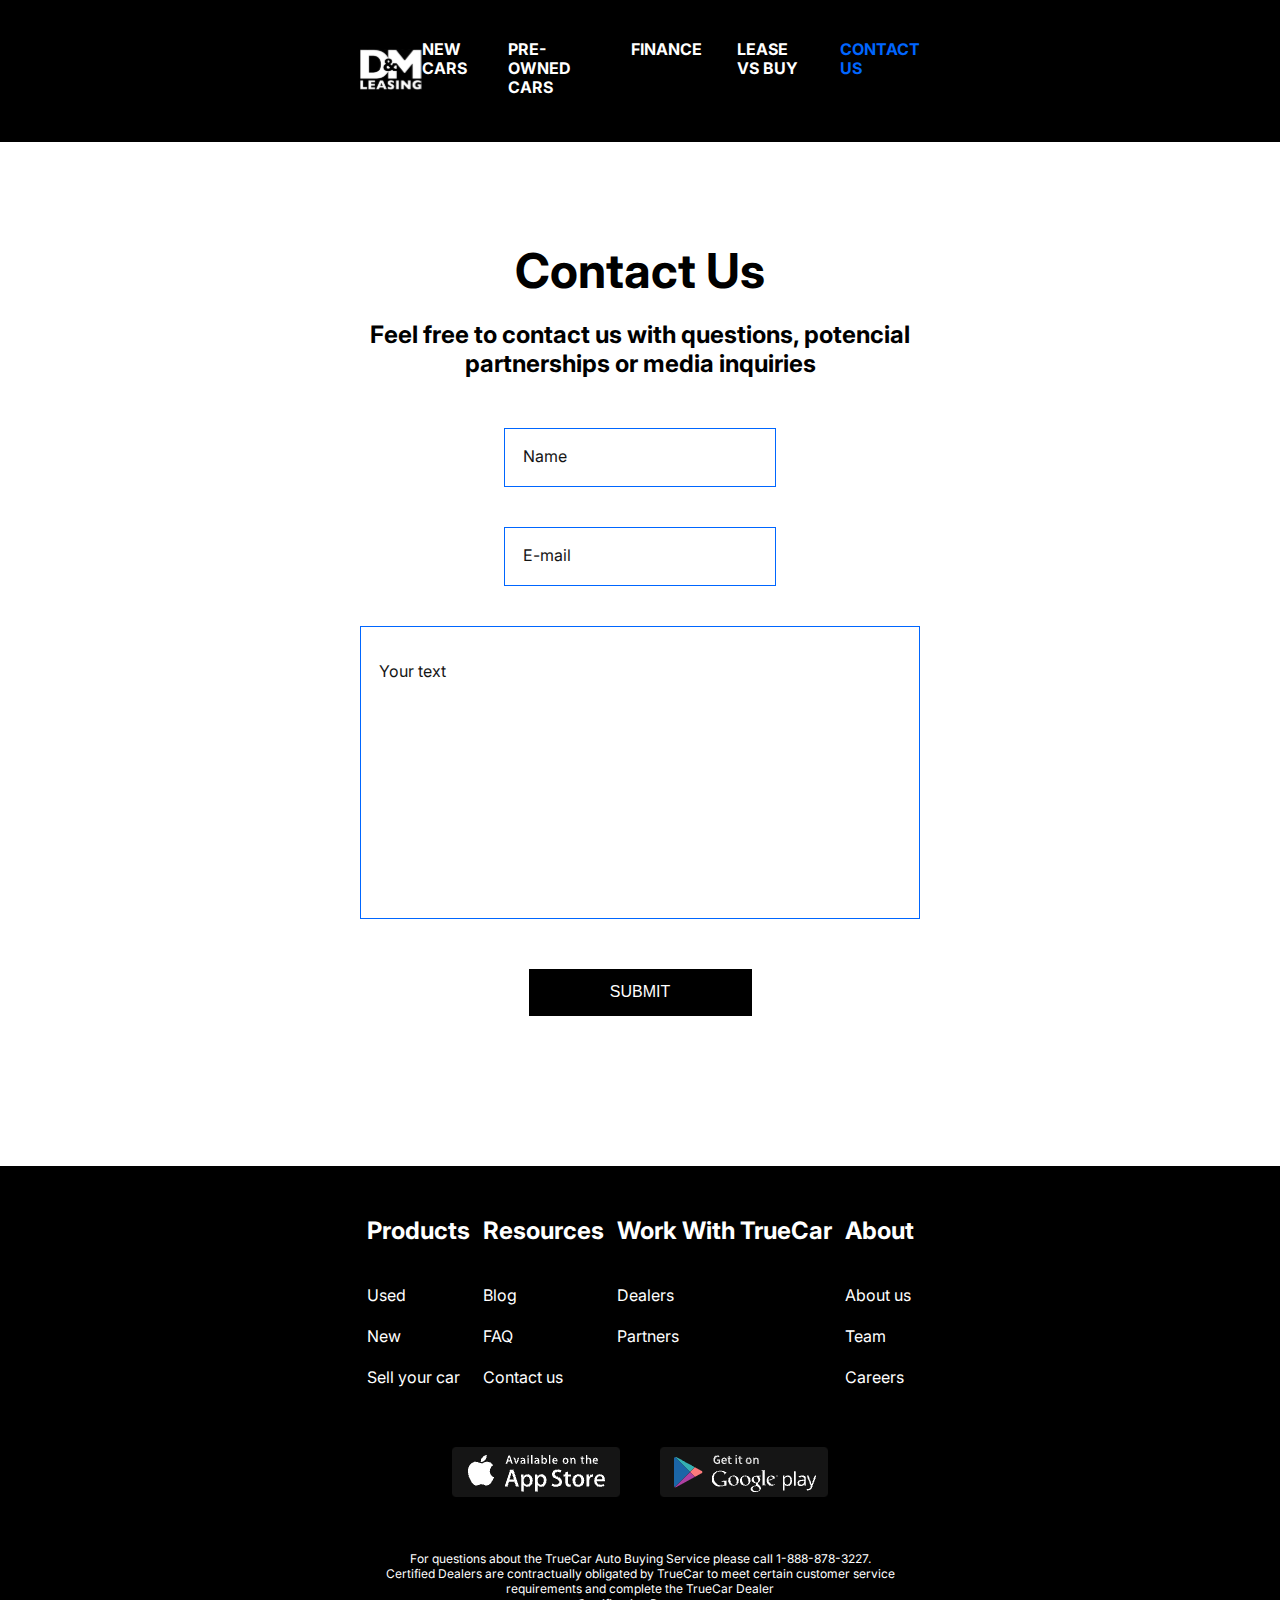
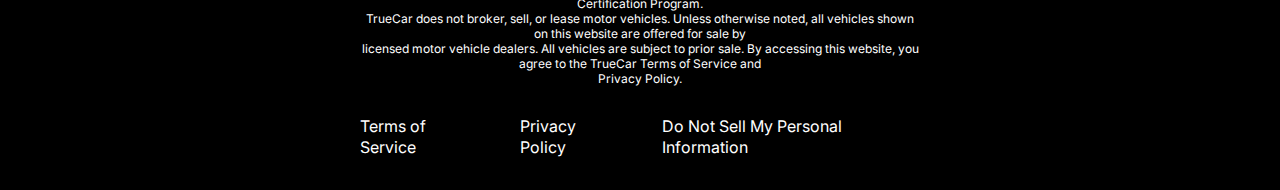
<file: contact.html>
<!DOCTYPE html>
<html lang="en">
<head>
    <meta charset="UTF-8">
    <meta name="viewport" content="width=device-width, initial-scale=1.0">
    <link rel="stylesheet" href="style.css">
    <link rel="preconnect" href="https://fonts.googleapis.com">
<link rel="preconnect" href="https://fonts.gstatic.com" crossorigin>
<link href="https://fonts.googleapis.com/css2?family=Inter:slnt@-10..0&display=swap" rel="stylesheet">
    <title > CARS</title>
    <link rel="icon" type="images/x-icon" href="img/logo.png" />
</head>
<body>
    <div class="nav inter center nav_cars nav_form">

        <svg width="83.000000" height="55.000000" viewBox="0 0 83 55" fill="none" xmlns="http://www.w3.org/2000/svg" xmlns:xlink="http://www.w3.org/1999/xlink">
            <defs>
                <pattern id="pattern_2_5850" patternContentUnits="objectBoundingBox" width="1.000000" height="1.000000">
                    <use xlink:href="#image2_585_0" transform="matrix(0.001,0,0,0.001509,0,-0.004036)"/>
                </pattern>
                <image id="image2_585_0" width="1000.000000" height="668.000000" xlink:href="[data-uri]"/>
            </defs>
            <path id="Vector" d="M0 0L83 0L83 55L0 55L0 0Z" fill="url(#pattern_2_5850)" fill-opacity="1.000000" fill-rule="evenodd"/>
        </svg>

    <div class="navLinks">
       <a href="/newcars.html" class="linkNav"> <p class="nav_link">NEW CARS</p></a>        
       <a href="/index.html" class="linkNav"> <p class="nav_link">PRE-OWNED CARS</p></a>
       <a href="#" class="linkNav"> <p class="nav_link">FINANCE</p></a>
       <a href="#" class="linkNav"> <p class="nav_link">LEASE VS BUY</p></a>
       <a href="/contact.html" class="linkNav"> <p class="nav_link contactUs">CONTACT US</p></a>
    </div>
    </div>

    <div class="formContact center inter">
        <h1 class="formContactTitle">Contact Us</h1>
        <p class="formContactSuptitle">Feel free to contact us with questions, potencial partnerships or media inquiries</p>

        <div class="form">
            <form >
                <input class="form_data form_dataName" type="text" name="name" placeholder="Name">
                <input class="form_data" type="email" name="email" placeholder="E-mail">
                <input class="form_text" type="text" name="text" placeholder="Your text">
               
            
            </form>
            <div class="btn_sumb">
            <input class="form_bt catalog_btn" type="submit" value="SUBMIT" name="submit">
            </div>
        </div>
    </div>

    <div class="footer center inter">
        <div class="footerNav">
        
            <div class="footerProducts footerLinksNav">
                <h2 class="productsTitle footerTitle">Products</h2>
                <a href="#" class="linkProducts footerLinks">Used</a>
                <a href="#" class="linkProducts footerLinks">New</a>
                <a href="#" class="linkProducts footerLinks">Sell your car</a>
        
            </div>
            <div class="footerResource footerLinksNav">
                <h2 class="resourceTitle footerTitle">Resources</h2>
                <a href="#" class="linkResource footerLinks">Blog</a>
                <a href="#" class="linkResource footerLinks">FAQ</a>
                <a href="#" class="linkResource footerLinks">Contact us</a>
            </div>
            <div class="footerWork footerLinksNav">
                <h2 class="workTitle footerTitle">Work With TrueCar</h2>
                <a href="#" class="linkWork footerLinks">Dealers</a>
                <a href="#" class="linkWork footerLinks">Partners</a>
            </div>
            <div class="footerAbout footerLinksNav">
                <h2 class="aboutTitle footerTitle">About</h2>
                <a href="#" class="linkAbout footerLinks">About us</a>
                <a href="#" class="linkAbout footerLinks">Team</a>
                <a href="#" class="linkAbout footerLinks">Careers</a></div>
        
        </div>
        <div class="footerLinkStore">
        
            <a class="App_Store" href="https://ru.wikipedia.org/wiki/App_Store">
        
           <img src="img/appstore.png" alt="appstore">
                
            </a>
        
            <a class="Google_Play" href="https://ru.wikipedia.org/wiki/Google_Play">
                <img src="img/googleplay.png" alt="googleplay">
            </a>
        </div>
        
        <p class="footerSubtitle">For questions about the TrueCar Auto Buying Service please call 1-888-878-3227.<br>
            Certified Dealers are contractually obligated by TrueCar to meet certain customer service requirements and complete the TrueCar Dealer <br> Certification Program.<br>
            TrueCar does not broker, sell, or lease motor vehicles. Unless otherwise noted, all vehicles shown on this website are offered for sale by <br> licensed motor vehicle dealers. All vehicles are subject to prior sale. By accessing this website, you agree to the TrueCar Terms of Service and <br> Privacy Policy.</p>
        
            
        <div class="linksDocument">
        <a  class="linkDocument" href="#">Terms of Service</a>
        <a class="linkDocument" href="#">Privacy Policy</a>
        <a class="linkDocument" href="#">Do Not Sell My Personal Information</a>
        </div>
    </div>
</body>
</html>
</file>
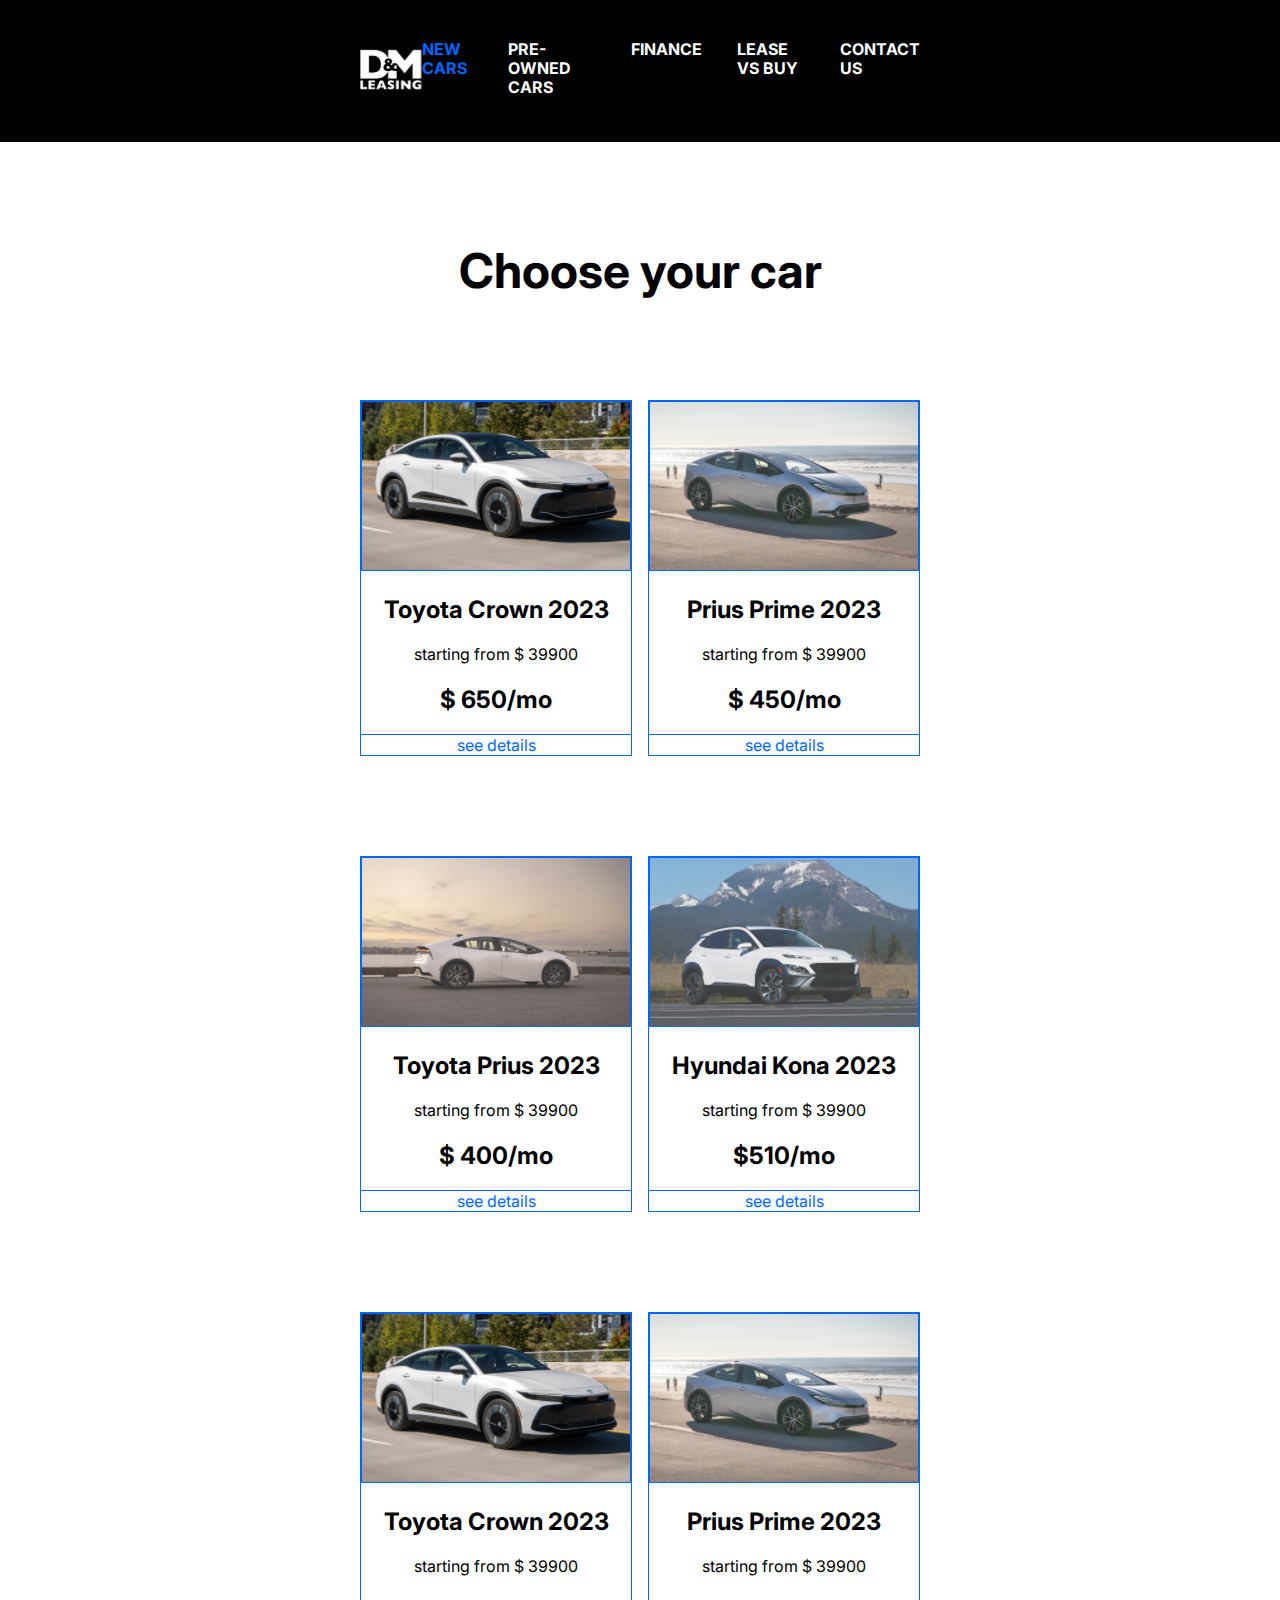
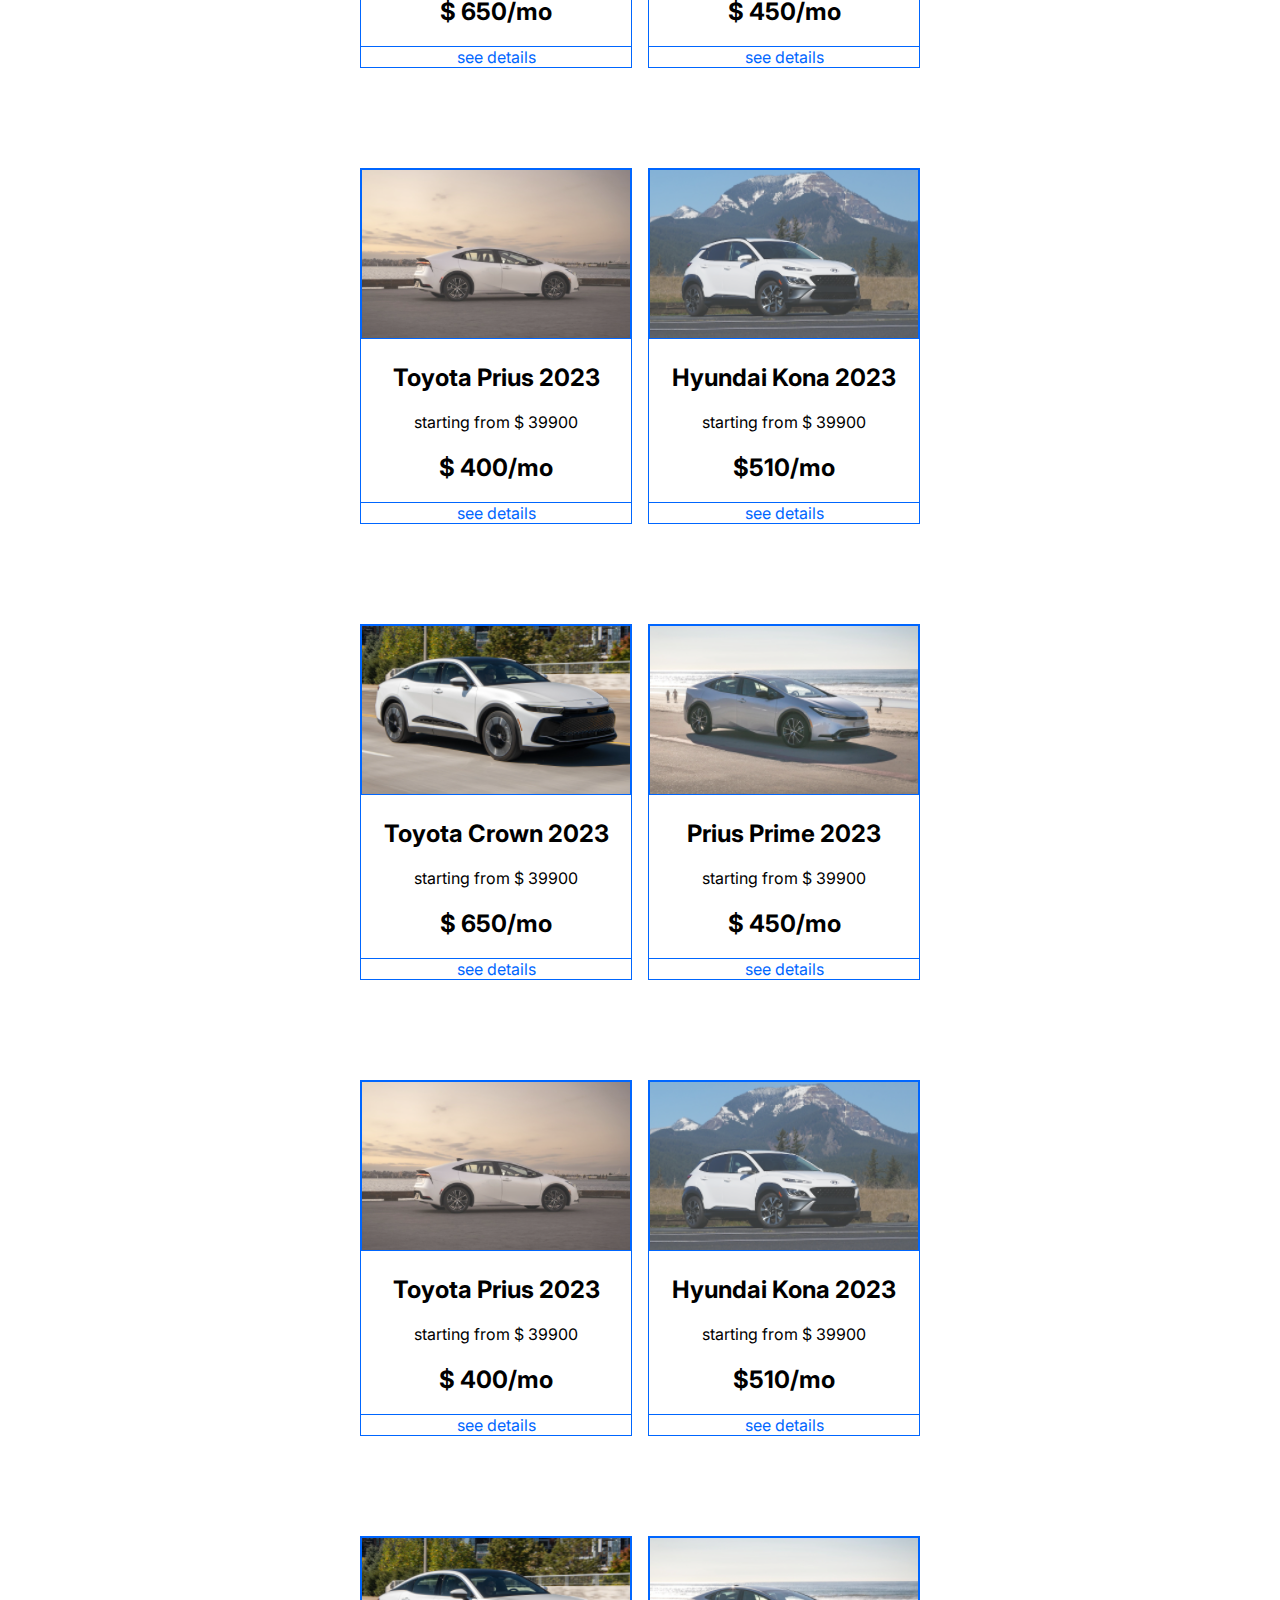
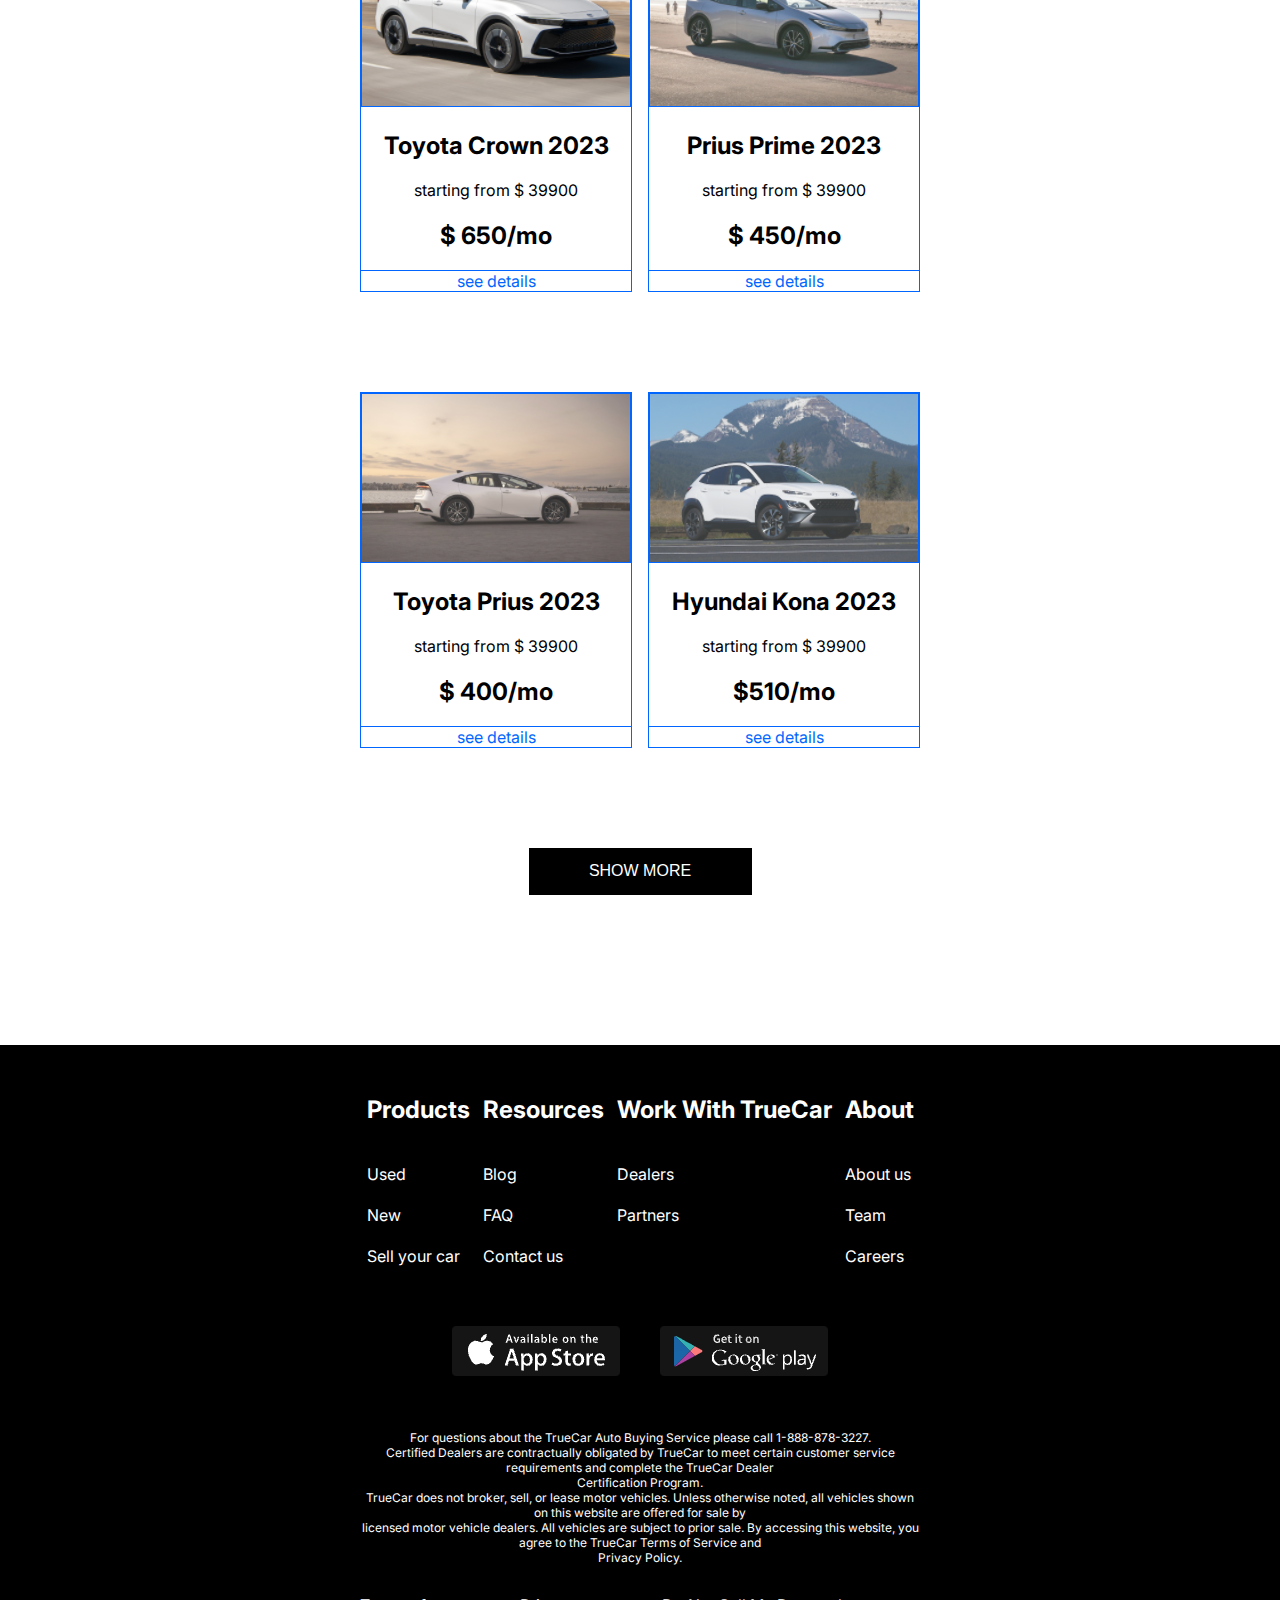
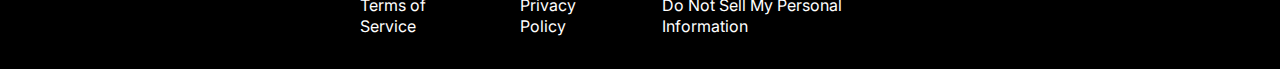
<file: newcars.html>
<!DOCTYPE html>
<html lang="en">
<head>
    <meta charset="UTF-8">
    <meta name="viewport" content="width=device-width, initial-scale=1.0">
    <link rel="stylesheet" href="style.css">
    <link rel="preconnect" href="https://fonts.googleapis.com">
<link rel="preconnect" href="https://fonts.gstatic.com" crossorigin>
<link href="https://fonts.googleapis.com/css2?family=Inter:slnt@-10..0&display=swap" rel="stylesheet">
    <title > CARS</title>
    <link rel="icon" type="images/x-icon" href="img/logo.png" />
</head>
<body>
    <div class=" nav nav_cars center inter">

        <svg width="83.000000" height="55.000000" viewBox="0 0 83 55" fill="none" xmlns="http://www.w3.org/2000/svg" xmlns:xlink="http://www.w3.org/1999/xlink">
            <defs>
                <pattern id="pattern_2_5850" patternContentUnits="objectBoundingBox" width="1.000000" height="1.000000">
                    <use xlink:href="#image2_585_0" transform="matrix(0.001,0,0,0.001509,0,-0.004036)"/>
                </pattern>
                <image id="image2_585_0" width="1000.000000" height="668.000000" xlink:href="[data-uri]"/>
            </defs>
            <path id="Vector" d="M0 0L83 0L83 55L0 55L0 0Z" fill="url(#pattern_2_5850)" fill-opacity="1.000000" fill-rule="evenodd"/>
        </svg>

    <div class="navLinks">
       <a href="/newcars.html" class="linkNav"> <p class="nav_link catalogNew">NEW CARS</p></a>        
       <a href="/index.html" class="linkNav"> <p class="nav_link">PRE-OWNED CARS</p></a>
       <a href="#" class="linkNav"> <p class="nav_link">FINANCE</p></a>
       <a href="#" class="linkNav"> <p class="nav_link">LEASE VS BUY</p></a>
       <a href="#" class="linkNav"> <p class="nav_link">CONTACT US</p></a>
    </div>
    </div>

    <div class="catalog center inter">
        <h1 class="catalog_title">Choose your car</h1>

        <div class="cardsCars">
            <div class="cardCar">
                <img src="catalogImg/crow.png" alt="cars" class="carsImage">
                <h3 class="carsTitle">Toyota Crown 2023</h3>
                <p class="carsSuptitle">starting from $ 39900</p>
                <h2 class="carsPrice">$ 650/mo</h2>
               <a href="#"> <p class="carsDetail">see details</p> </a>
            </div>
            <div class="cardCar">
                <img src="/catalogImg/prime.png" alt="cars" class="carsImage">
                <h3 class="carsTitle">Prius Prime 2023</h3>
                <p class="carsSuptitle">starting from $ 39900</p>
                <h2 class="carsPrice"> $ 450/mo</h2>
                <a href="#"> <p class="carsDetail">see details</p> </a>
            </div>
            <div class="cardCar">
                <img src="/catalogImg/pirus.png" alt="cars" class="carsImage">
                <h3 class="carsTitle">Toyota Prius 2023</h3>
                <p class="carsSuptitle">starting from $ 39900</p>
                <h2 class="carsPrice"> $ 400/mo</h2>
                <a href="#"> <p class="carsDetail">see details</p> </a>
            </div>
            <div class="cardCar">
                <img src="/catalogImg/kona.png" alt="cars" class="carsImage">
                <h3 class="carsTitle">Hyundai Kona 2023</h3>
                <p class="carsSuptitle">starting from $ 39900</p>
                <h2 class="carsPrice">$510/mo</h2>
                <a href="#"> <p class="carsDetail">see details</p> </a>
            </div>
            <div class="cardCar">
                <img src="catalogImg/crow.png" alt="cars" class="carsImage">
                <h3 class="carsTitle">Toyota Crown 2023</h3>
                <p class="carsSuptitle">starting from $ 39900</p>
                <h2 class="carsPrice">$ 650/mo</h2>
                <a href="#"> <p class="carsDetail">see details</p> </a>
            </div>
            <div class="cardCar">
                <img src="/catalogImg/prime.png" alt="cars" class="carsImage">
                <h3 class="carsTitle">Prius Prime 2023</h3>
                <p class="carsSuptitle">starting from $ 39900</p>
                <h2 class="carsPrice"> $ 450/mo</h2>
                <a href="#"> <p class="carsDetail">see details</p> </a>
            </div>
            <div class="cardCar">
                <img src="/catalogImg/pirus.png" alt="cars" class="carsImage">
                <h3 class="carsTitle">Toyota Prius 2023</h3>
                <p class="carsSuptitle">starting from $ 39900</p>
                <h2 class="carsPrice"> $ 400/mo</h2>
                <a href="#"> <p class="carsDetail">see details</p> </a>
            </div>
            <div class="cardCar">
                <img src="/catalogImg/kona.png" alt="cars" class="carsImage">
                <h3 class="carsTitle">Hyundai Kona 2023</h3>
                <p class="carsSuptitle">starting from $ 39900</p>
                <h2 class="carsPrice">$510/mo</h2>
                <a href="#"> <p class="carsDetail">see details</p> </a>
            </div>
            <div class="cardCar">
                <img src="catalogImg/crow.png" alt="cars" class="carsImage">
                <h3 class="carsTitle">Toyota Crown 2023</h3>
                <p class="carsSuptitle">starting from $ 39900</p>
                <h2 class="carsPrice">$ 650/mo</h2>
                <a href="#"> <p class="carsDetail">see details</p> </a>
            </div>
            <div class="cardCar">
                <img src="/catalogImg/prime.png" alt="cars" class="carsImage">
                <h3 class="carsTitle">Prius Prime 2023</h3>
                <p class="carsSuptitle">starting from $ 39900</p>
                <h2 class="carsPrice"> $ 450/mo</h2>
                <a href="#"> <p class="carsDetail">see details</p> </a>
            </div>
            <div class="cardCar">
                <img src="/catalogImg/pirus.png" alt="cars" class="carsImage">
                <h3 class="carsTitle">Toyota Prius 2023</h3>
                <p class="carsSuptitle">starting from $ 39900</p>
                <h2 class="carsPrice"> $ 400/mo</h2>
                <a href="#"> <p class="carsDetail">see details</p> </a>
            </div>
            <div class="cardCar">
                <img src="/catalogImg/kona.png" alt="cars" class="carsImage">
                <h3 class="carsTitle">Hyundai Kona 2023</h3>
                <p class="carsSuptitle">starting from $ 39900</p>
                <h2 class="carsPrice">$510/mo</h2>
                <a href="#"> <p class="carsDetail">see details</p> </a>
            </div>
            <div class="cardCar">
                <img src="catalogImg/crow.png" alt="cars" class="carsImage">
                <h3 class="carsTitle">Toyota Crown 2023</h3>
                <p class="carsSuptitle">starting from $ 39900</p>
                <h2 class="carsPrice">$ 650/mo</h2>
                <a href="#"> <p class="carsDetail">see details</p> </a>
            </div>
            <div class="cardCar">
                <img src="/catalogImg/prime.png" alt="cars" class="carsImage">
                <h3 class="carsTitle">Prius Prime 2023</h3>
                <p class="carsSuptitle">starting from $ 39900</p>
                <h2 class="carsPrice"> $ 450/mo</h2>
                <a href="#"> <p class="carsDetail">see details</p> </a>
            </div>
            <div class="cardCar">
                <img src="/catalogImg/pirus.png" alt="cars" class="carsImage">
                <h3 class="carsTitle">Toyota Prius 2023</h3>
                <p class="carsSuptitle">starting from $ 39900</p>
                <h2 class="carsPrice"> $ 400/mo</h2>
                <a href="#"> <p class="carsDetail">see details</p> </a>
            </div>
            <div class="cardCar">
                <img src="/catalogImg/kona.png" alt="cars" class="carsImage">
                <h3 class="carsTitle">Hyundai Kona 2023</h3>
                <p class="carsSuptitle">starting from $ 39900</p>
                <h2 class="carsPrice">$510/mo</h2>
                <a href="#"> <p class="carsDetail">see details</p> </a>
            </div>
        </div>
<div class="catalog_btn_block">
        <button class="catalog_btn">SHOW MORE</button>
    </div>
    </div>

    <div class="footer center inter">
        <div class="footerNav">
        
            <div class="footerProducts footerLinksNav">
                <h2 class="productsTitle footerTitle">Products</h2>
                <a href="#" class="linkProducts footerLinks">Used</a>
                <a href="#" class="linkProducts footerLinks">New</a>
                <a href="#" class="linkProducts footerLinks">Sell your car</a>
        
            </div>
            <div class="footerResource footerLinksNav">
                <h2 class="resourceTitle footerTitle">Resources</h2>
                <a href="#" class="linkResource footerLinks">Blog</a>
                <a href="#" class="linkResource footerLinks">FAQ</a>
                <a href="#" class="linkResource footerLinks">Contact us</a>
            </div>
            <div class="footerWork footerLinksNav">
                <h2 class="workTitle footerTitle">Work With TrueCar</h2>
                <a href="#" class="linkWork footerLinks">Dealers</a>
                <a href="#" class="linkWork footerLinks">Partners</a>
            </div>
            <div class="footerAbout footerLinksNav">
                <h2 class="aboutTitle footerTitle">About</h2>
                <a href="#" class="linkAbout footerLinks">About us</a>
                <a href="#" class="linkAbout footerLinks">Team</a>
                <a href="#" class="linkAbout footerLinks">Careers</a></div>
        
        </div>
        <div class="footerLinkStore">
        
            <a class="App_Store" href="https://ru.wikipedia.org/wiki/App_Store">
        
           <img src="img/appstore.png" alt="appstore">
                
            </a>
        
            <a class="Google_Play" href="https://ru.wikipedia.org/wiki/Google_Play">
                <img src="img/googleplay.png" alt="googleplay">
            </a>
        </div>
        
        <p class="footerSubtitle">For questions about the TrueCar Auto Buying Service please call 1-888-878-3227.<br>
            Certified Dealers are contractually obligated by TrueCar to meet certain customer service requirements and complete the TrueCar Dealer <br> Certification Program.<br>
            TrueCar does not broker, sell, or lease motor vehicles. Unless otherwise noted, all vehicles shown on this website are offered for sale by <br> licensed motor vehicle dealers. All vehicles are subject to prior sale. By accessing this website, you agree to the TrueCar Terms of Service and <br> Privacy Policy.</p>
        
            
        <div class="linksDocument">
        <a  class="linkDocument" href="#">Terms of Service</a>
        <a class="linkDocument" href="#">Privacy Policy</a>
        <a class="linkDocument" href="#">Do Not Sell My Personal Information</a>
        </div>
</body>
</html>
</file>
<file: style.css>
*{
    padding: 0;
    margin: 0;
    }

    a {
    text-decoration: none;
    color: #fff; 
    }

    .inter {
        font-family: "Inter", sans-serif;
        font-optical-sizing: auto;
        font-weight: 400;
        font-style: normal;
      }

      .center {
        padding-left: 360px;
        padding-right: 360px;
    }

    .header{
background-color: gray;
background-image: url(img/carbg.png);
background-repeat: no-repeat;
padding-top: 40px;

    }

.nav{
    display: flex;
    justify-content: space-between;
    align-items: flex-end;
}
.navLinks{

    display: flex;
    justify-content: baseline;
    gap: 35px;
}
    .linkNav{
        font-size: 16px;
font-weight: 700;
line-height: 19px;
letter-spacing: 0%;
    }

    .offer{
        text-align: center;
        padding-top: 150px;
        padding-bottom: 589px;
    }

    .offer_title{
        font-size: 96px;
font-weight: 700;
line-height: 116px;
letter-spacing: 0%;
color: #fff;
padding-bottom: 38px;
    }

.offer_btn{
    width: 430px;
height: 90px;
border: solid black;
background-color: black;
color: #fff;
font-size: 36px;
font-weight: 700;
line-height: 44px;
letter-spacing: 0%;
cursor: pointer;
}

.info{
    padding-top: 150px;
}

.infoWhyTitle{
    font-size: 48px;
font-weight: 700;
line-height: 58px;
color: black;
text-align: center;
}

.infoWhyCards{
    display: flex;
    justify-content: center;
    gap: 40px;
    padding-top: 50px;
    padding-bottom: 150px;
}
.infoCard{
    width: 270px;
height: 323px;
text-align: center;
}

.infoCardTitle{
    font-size: 24px;
font-weight: 700;
line-height: 29px;
letter-spacing: 0%;
padding-top: 30px;
padding-bottom: 30px;


}

.infoCardSuptitle{
    font-size: 16px;
line-height: 130%;
letter-spacing: 0%;
text-align: left;
}


.infoHowTitle{
    font-size: 48px;
    font-weight: 700;
    line-height: 58px;
    letter-spacing: 0%;
    color: black;
    padding-bottom: 50px;
    text-align: center;
    
}

.infoHowSupitle{
    font-size: 16px;
    font-weight: 400;
    line-height: 130%;
    letter-spacing: 0%;
    color: black;
    display: flex;
    justify-content: center;
    
}

.infoHowSubitle{
    font-size: 24px;
font-weight: 700;
line-height: 29px;
letter-spacing: 0%;
text-align: center;
color: black;
padding-top: 50px;
padding-bottom:  50px;
}

.infoHowlists{
    display: flex;
    flex-direction: column;
    gap: 40px;
    align-items: center;
    padding-bottom: 70px;
}

.infoHowlist{
    width: 510px;
height: 100px;
display: flex;
justify-content: center;
align-items: center;
gap: 140px;
}

.infoHowListText{
    font-size: 16px;
font-weight: 400;
line-height: 130%;
letter-spacing: 0%;

}

.infoHowConclusion{
    font-size: 16px;
    font-weight: 400;
    line-height: 130%;
    letter-spacing: 0%;
    display: flex;
    justify-content: center;
    padding-bottom: 150px;
}

.infoVideo{
    text-align: center;
    padding-bottom: 150px;
}

.infoVideoTitle{
    font-size: 48px;
font-weight: 700;
line-height: 58px;
padding-bottom: 19px;
}

.infoVideoSuptitle{
    font-size: 24px;
    font-weight: 700;
    line-height: 29px;
    padding-bottom: 50px;
}

.importantTitle{
    font-size: 48px;
font-weight: 700;
line-height: 58px;
text-align: center;
}

.importantSuptitle{
    font-size: 16px;
    font-weight: 400;
    line-height: 130%;
   display: flex;
   justify-content: center;
   padding-top: 19px;
   padding-bottom: 50px;
}

.importantCards{
    display: flex;
    justify-content: center;
    gap: 40px;
    padding-bottom: 150px;
}

.importantImageText{
    font-size: 16px;
font-weight: 400;
line-height: 130%;
padding-top: 20px;
}

.footer{
    background-color: black;
    color: #fff;
}

.footerTitle{
    font-size: 24px;
font-weight: 700;
line-height: 29px;
padding-bottom: 40px;
}

.footerLinks{
    font-size: 16px;
font-weight: 400;
line-height: 130%;
padding-bottom: 20px;
}

.footerLinksNav{
    display: flex;
    flex-direction: column;
    
}

.footerNav{
    display: flex;
    justify-content: space-around;
    padding-top: 50px;
    padding-bottom: 40px;
}

.footerLinkStore{
    display: flex;
    justify-content: center;
    gap: 40px;
    padding-bottom: 50px;
    
    
}

.footerSubtitle{
    font-size: 12px;
font-weight: 400;
line-height: 15px;
text-align: center;
padding-bottom: 30px;
}

.linkDocument{
    font-size: 16px;
font-weight: 400;
line-height: 130%;
}

.linksDocument{
    display: flex;
    justify-content: center;
    gap: 40px;
    padding-bottom: 32px;
}


.nav_cars{
background-color: black;
padding-bottom: 45px;
padding-top: 40px;
}

.catalog_title{
    font-size: 48px;
font-weight: 700;
line-height: 58px;
text-align: center;
padding-top: 100px;
padding-bottom: 100px;
}

.carsDetail{
    color: rgb(0, 102, 255);
    font-size: 16px;
font-weight: 400;
line-height: 130%;
border-top: 1px solid rgb(0, 102, 255);

}

.carsImage{
    padding-bottom: 20px;
}
.carsTitle{
    font-size: 24px;
font-weight: 700;
line-height: 29px;
padding-bottom: 20px;
}

.carsSuptitle{
    font-size: 16px;
font-weight: 400;
line-height: 130%;
padding-bottom: 20px;
}

.carsPrice{

    font-size: 24px;
font-weight: 700;
line-height: 29px;
padding-bottom: 20px;
}

.catalogNew{
color: rgb(0, 102, 255);

}
.cardCar{
    width: 270px;
height: 354px;
text-align: center;
border: 1px solid rgb(0, 102, 255);
margin-bottom: 100px;

}

.cardsCars{
    display: flex;
flex-direction: row ;
flex-wrap: wrap;
justify-content: space-between;
}

.catalog_btn{
    color: #fff;
    background-color: black;
    font-size: 16px;
font-weight: 400;
line-height: 130%;
text-align: center;
width: 223px;
height: 47px;
border: solid black;
cursor: pointer;

}

.catalog_btn_block{
    display: flex;
    justify-content: center;
    padding-bottom: 150px;
}

.contactUs{
    color: rgb(0, 102, 255);
}

.formContactTitle{
    font-size: 48px;
font-weight: 700;
line-height: 58px;
text-align: center;
padding-top: 100px;
padding-bottom: 20px;
}

.formContactSuptitle{
    font-size: 24px;
font-weight: 700;
line-height: 29px;
text-align: center;
padding-bottom: 50px;
}

::placeholder{
    color: rgb(21, 21, 21);
font-family: Inter;
font-size: 16px;
font-weight: 400;
line-height: 130%;
padding: 20px 18px 205px 18px;
}

.form_data{
    border: 1px solid rgb(0, 102, 255);
    width: 270px;
height: 57px;

}


.form_text{
    border: 1px solid rgb(0, 102, 255);
    width: 580px;
height: 291px;
display: ruby;
}


form{
    display: flex;
    flex-wrap: wrap;
    gap: 40px;
    padding-bottom: 50px;
    justify-content: center;
}

.btn_sumb{
    display: flex;
    
    padding-bottom: 150px;
    justify-content: center;
}
</file>
